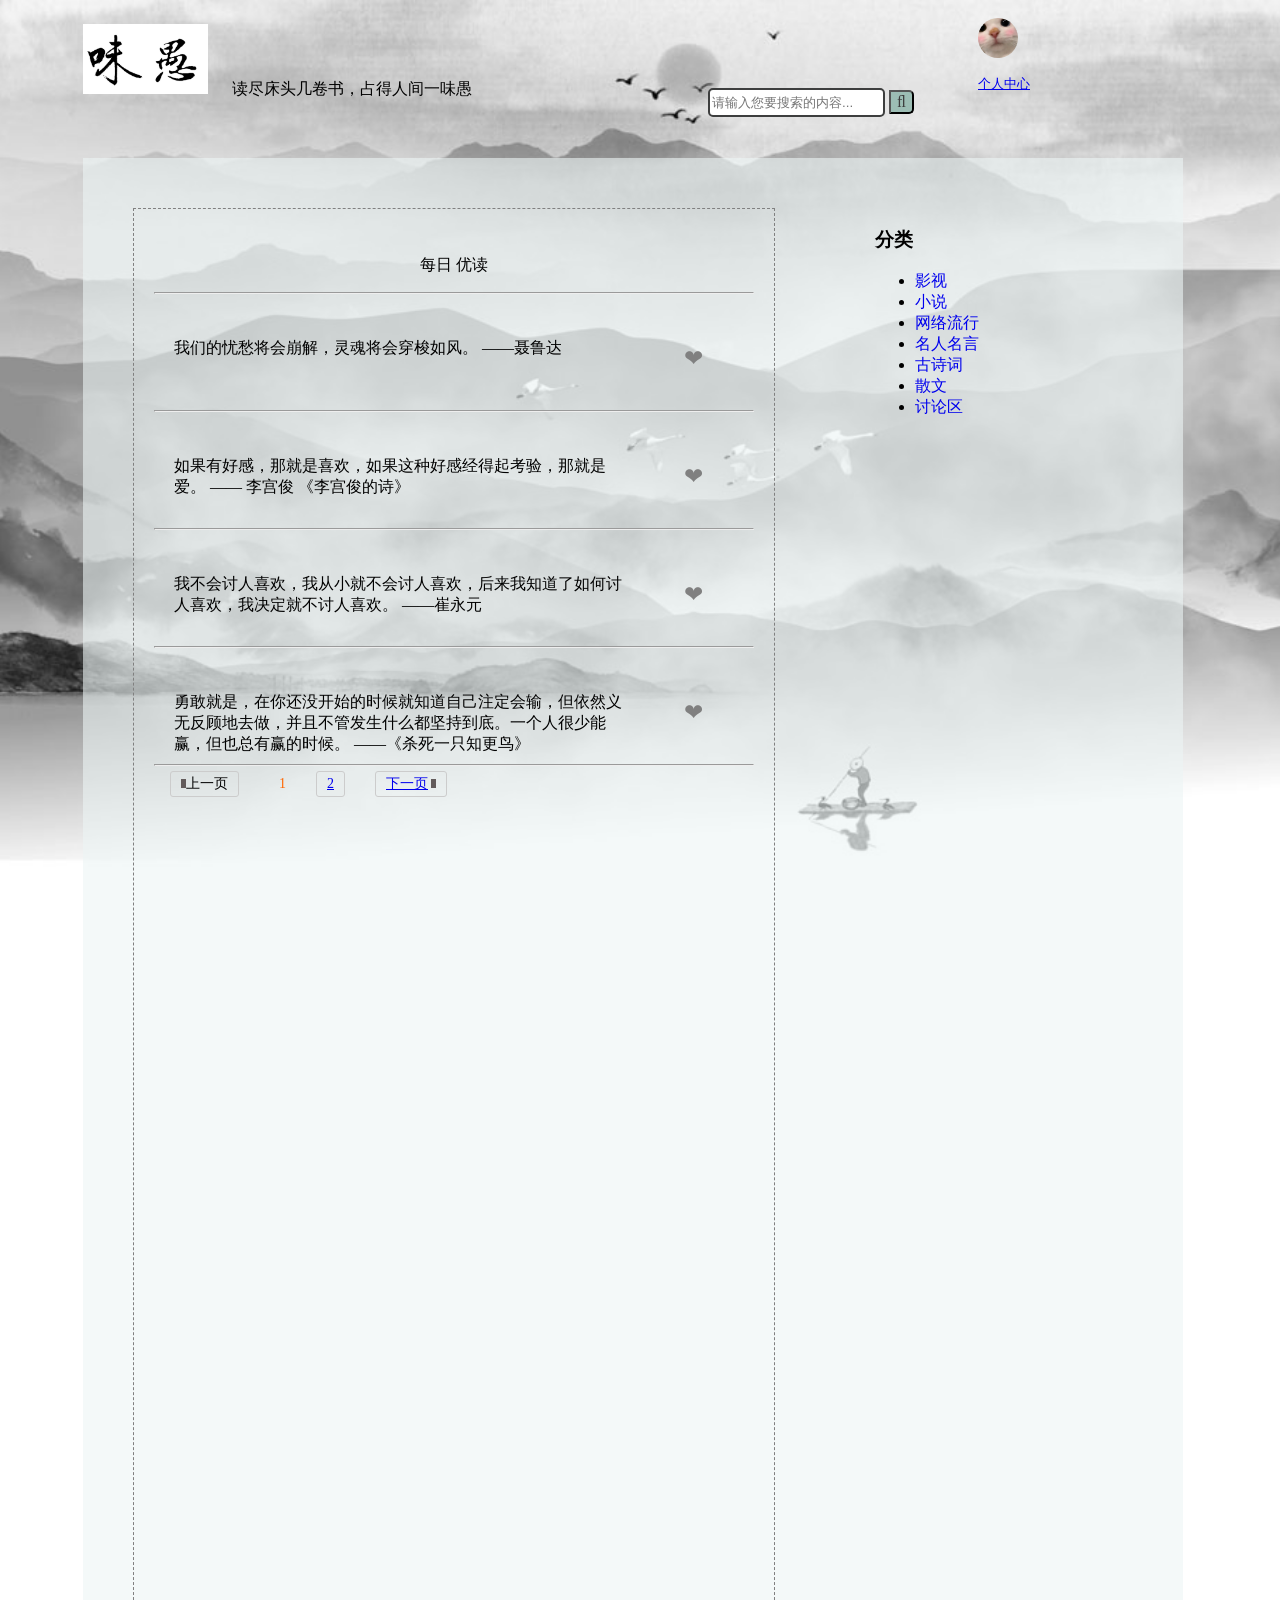
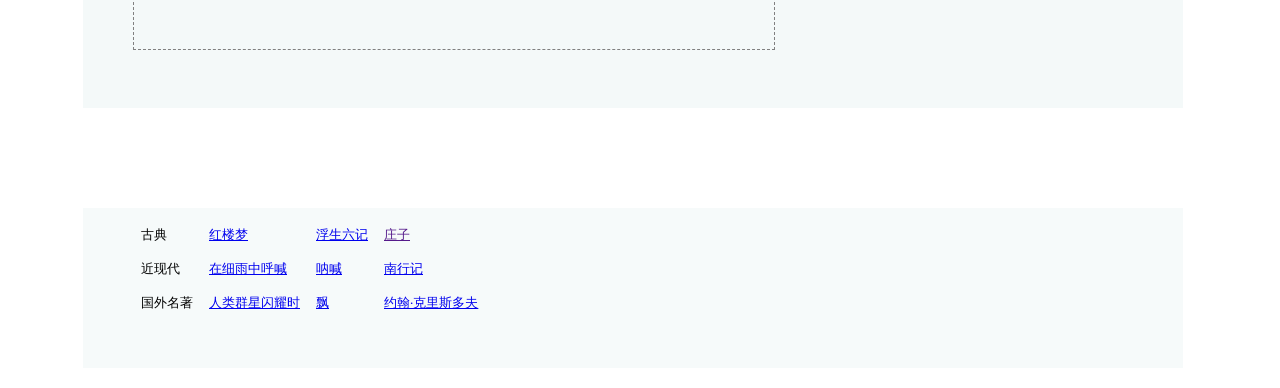
<file: myweb-weiyu/index.html>
<!doctype html>
<html>
<head>
<meta charset="utf-8">
<meta name="read" content="HTML, CSS" />
<title>味愚</title>
<link rel="stylesheet" href="css/indexstyle.css">
	
</head>

<body class="background">

<div  class="top">
	<div align="left" class="topleft">
<p style="font-size: 12pt " ><img src="images/ourtitle.jpg"  alt="味愚" width="125">&nbsp;&#160;&emsp;读尽床头几卷书，占得人间一味愚</p >
	</div> 
    <div align="left" class="topright">
	<div class="search bar1">
	<form>
            <input type="text" placeholder="请输入您要搜索的内容...">
            <button type="submit"></button>
    </form>
	</div>
	</div>
	<div align="left" class="edge">
	<a a href="homepage.html" target="_blank"><img class="circleImg" src="images/homepage.jpg" >
	 <p style="font-size: small;">个人中心</p></a> 
    </div>
</div>

	
	<div class="big">
		<div>
		<div align="left" class="left" >
		<p align="center">每日&nbsp;优读</p> 
		<hr>
		<div class="sentence">
			<p class="juzi">我们的忧愁将会崩解，灵魂将会穿梭如风。       ——聂鲁达</p>
			<p class="like">&#10084;</p>
		</div>
		<hr>
		<div class="sentence">
			<p class="juzi">如果有好感，那就是喜欢，如果这种好感经得起考验，那就是爱。 —— 李宫俊 《李宫俊的诗》</p>
			<p class="like">&#10084;</p>
		</div>
		<hr>
		<div class="sentence">
			<p class="juzi">我不会讨人喜欢，我从小就不会讨人喜欢，后来我知道了如何讨人喜欢，我决定就不讨人喜欢。       ——崔永元</p>
			<p class="like">&#10084;</p>
		</div>
		<hr>
		<div class="sentence">
			<p class="juzi">勇敢就是，在你还没开始的时候就知道自己注定会输，但依然义无反顾地去做，并且不管发生什么都坚持到底。一个人很少能赢，但也总有赢的时候。      ——《杀死一只知更鸟》
</p>
			<p class="like">&#10084;</p>
		</div>
		<hr>
		<div class="page-icon">
    <span class="page-disabled"><i></i>上一页</span>
    <span class="page-current">1</span>
    <a href="pagetwo.html">2</a>
    <a class="page-next" href="pagetwo.html">下一页<i></i></a>
     </div>	
		</div>
        <div align="left" class="right" >
        <h3>分类</h3>
        <ul>
         <li>
	      <a href="movies.html" target="_self" style="text-decoration:none">影视</a>
         </li>
         <li>
	       <a href="books.html" target="_self" style="text-decoration:none">小说</a>
         </li>
         <li>
	       <a href="popular.html" target="_self" style="text-decoration:none">网络流行</a>
          </li>
           <li>
	        <a href="motto.html" target="_self" style="text-decoration:none">名人名言</a>
           </li>
			<li>
	        <a href="poems.html" target="_self" style="text-decoration:none">古诗词</a>
           </li>
			<li>
	        <a href="sanwen.html" target="_self" style="text-decoration:none">散文</a>
           </li>
			<li>
	        <a href="discuss.html" target="_self" style="text-decoration:none">讨论区</a>
           </li>
            </ul>
		   </div>
			</div>
		</div>
    <div class="bottom">
   <table class="bottomtable" cellspacing="0" cellpadding="8" style="font-size: 10pt">
    
     <tr>
      <td>古典</td >
      <td ><a href="red.html" target="_blank">红楼梦</a></td>
      <td ><a href="fushengliuji.html" target="_blank">浮生六记</a></td>
      <td ><a href="" target="_blank">庄子</a></td>
     </tr>
     <tr>
      <td>近现代</td>
     <td><a href="xiyu.html" target="_blank">在细雨中呼喊</a></td>
    <td><a href="nahan.html" target="_blank">呐喊</a></td>
      <td><a href="nanxingji.html" target="_blank">南行记</a></td>
     </tr>
     <tr>
      <td>国外名著</td>
     <td><a href="qunxing.html" target="_blank">人类群星闪耀时</a></td>
    <td><a href="flyaway.html" target="_slef">飘</a></td>
      <td><a href="john.html" target="_blank">约翰·克里斯多夫</a></td>
     </tr>
     </table>
   </div>
	<script typet="text/javascript" src="js/jquery.js"></script>
	<script typet="text/javascript" src="js/myScript.js"></script>
</body>
</html>
</file>
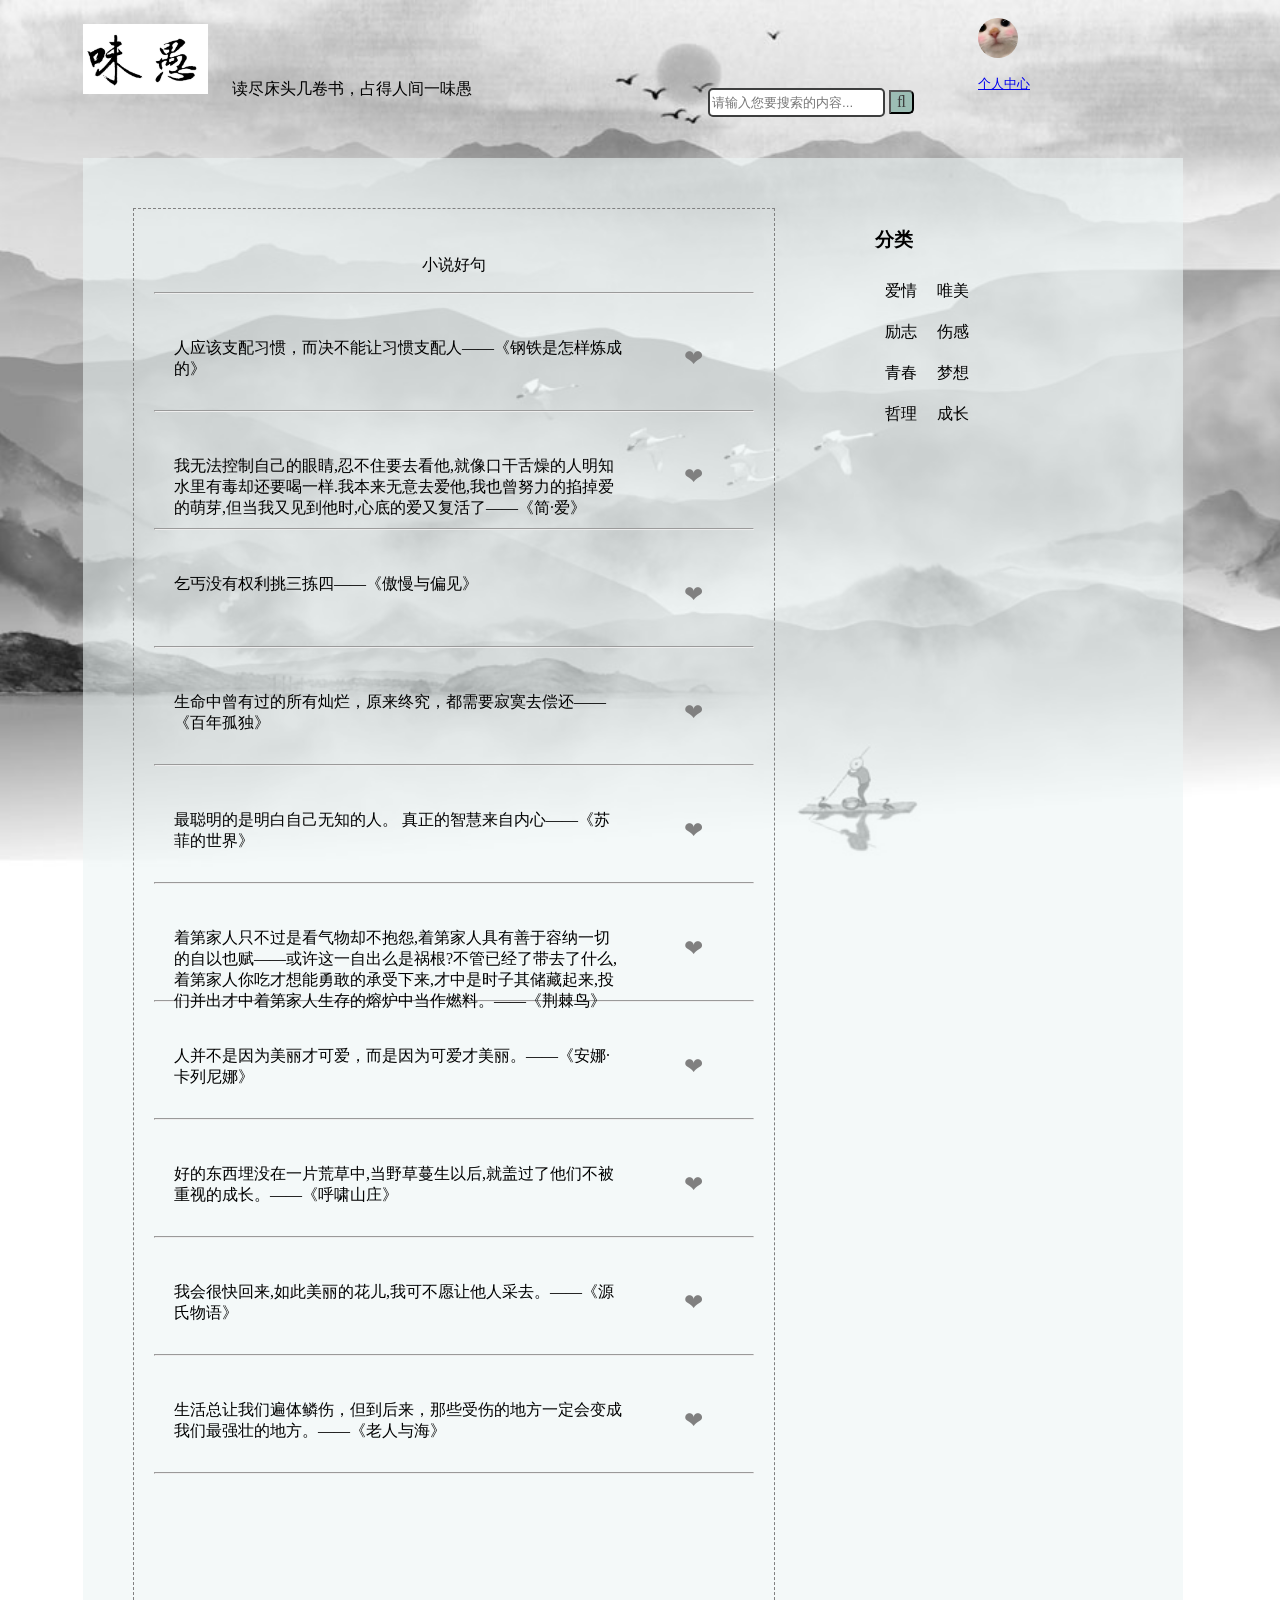
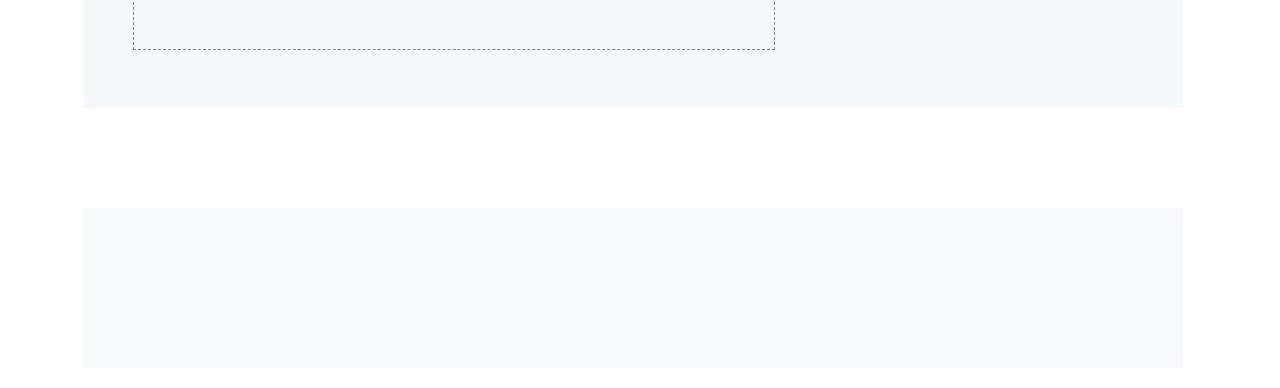
<file: myweb-weiyu/books.html>
<!doctype html>
<html>
<head>
<meta charset="utf-8">
<title>小说</title>
<link rel="stylesheet" href="css/indexstyle.css">
</head>

<body class="background">
<div  class="top">
	<div align="left" class="topleft">
<p style="font-size: 12pt " ><img src="images/ourtitle.jpg"  alt="味愚" width="125">&nbsp;&#160;&emsp;读尽床头几卷书，占得人间一味愚</p >
	</div> 
    <div align="left" class="topright">
	<div class="search bar1">
	<form>
            <input type="text" placeholder="请输入您要搜索的内容...">
            <button type="submit"></button>
    </form>
	</div>
	</div>
	<div align="left" class="edge">
		<a a href="homepage.html" target="_blank"><img class="circleImg" src="images/homepage.jpg" >
		 <p style="font-size: small;">个人中心</p></a> 
		</div>
</div>
	<div class="big">
		<div>
		<div align="left" class="left" >
		<p align="center">小说好句</p> 
		<hr>
		<div class="sentence">	
		<p class="juzi">人应该支配习惯，而决不能让习惯支配人——《钢铁是怎样炼成的》</p>
		<p class="like">&#10084;</p>
		</div>
		<hr>
		<div class="sentence">	
		<p class="juzi">我无法控制自己的眼睛,忍不住要去看他,就像口干舌燥的人明知水里有毒却还要喝一样.我本来无意去爱他,我也曾努力的掐掉爱的萌芽,但当我又见到他时,心底的爱又复活了——《简·爱》</p>
		<p class="like">&#10084;</p>
		</div>
		<hr>
		<div class="sentence">	
		<p class="juzi">乞丐没有权利挑三拣四——《傲慢与偏见》</p>
		<p class="like">&#10084;</p>
		</div>
		<hr>
		<div class="sentence">	
		<p class="juzi">生命中曾有过的所有灿烂，原来终究，都需要寂寞去偿还——《百年孤独》</p>
		<p class="like">&#10084;</p>
		</div>
		<hr>
		<div class="sentence">	
		<p class="juzi">最聪明的是明白自己无知的人。 真正的智慧来自内心——《苏菲的世界》</p>
		<p class="like">&#10084;</p>
		</div>
		<hr>
		<div class="sentence">	
		<p class="juzi">着第家人只不过是看气物却不抱怨,着第家人具有善于容纳一切的自以也赋——或许这一自出么是祸根?不管已经了带去了什么,着第家人你吃才想能勇敢的承受下来,才中是时子其储藏起来,投们并出才中着第家人生存的熔炉中当作燃料。——《荆棘鸟》</p>
		<p class="like">&#10084;</p>
		</div>
		<hr>
		<div class="sentence">	
		<p class="juzi">人并不是因为美丽才可爱，而是因为可爱才美丽。——《安娜·卡列尼娜》</p>
		<p class="like">&#10084;</p>
		</div>
		<hr>
		<div class="sentence">	
		<p class="juzi">好的东西埋没在一片荒草中,当野草蔓生以后,就盖过了他们不被重视的成长。——《呼啸山庄》</p>
		<p class="like">&#10084;</p>
		</div>
		<hr>
		<div class="sentence">	
		<p class="juzi">我会很快回来,如此美丽的花儿,我可不愿让他人采去。——《源氏物语》</p>
		<p class="like">&#10084;</p>
		</div>
		<hr>
		<div class="sentence">	
		<p class="juzi">生活总让我们遍体鳞伤，但到后来，那些受伤的地方一定会变成我们最强壮的地方。——《老人与海》</p>
		<p class="like">&#10084;</p>
		</div>
		<hr>
		</div>
        <div class="right" >
      <table  cellspacing="0" cellpadding="10" style="font-size: 12pt">
	    <h3>分类</h3>
        <tr>
	      <td>爱情</td>
	      <td>唯美</td>
         </tr>
	     <tr>
	      <td>励志</td>
	      <td>伤感</td>
         </tr>
		 <tr>
	      <td>青春</td>
	      <td>梦想</td>
         </tr>
		<tr>
	      <td>哲理</td>
	      <td>成长</td>
         </tr>
				</table>
			</div>
		</div>
	</div>
<div class="bottom"></div>
<script typet="text/javascript" src="js/jquery.js"></script>
	<script typet="text/javascript" src="js/myScript.js"></script>
</body>
</html>
</file>
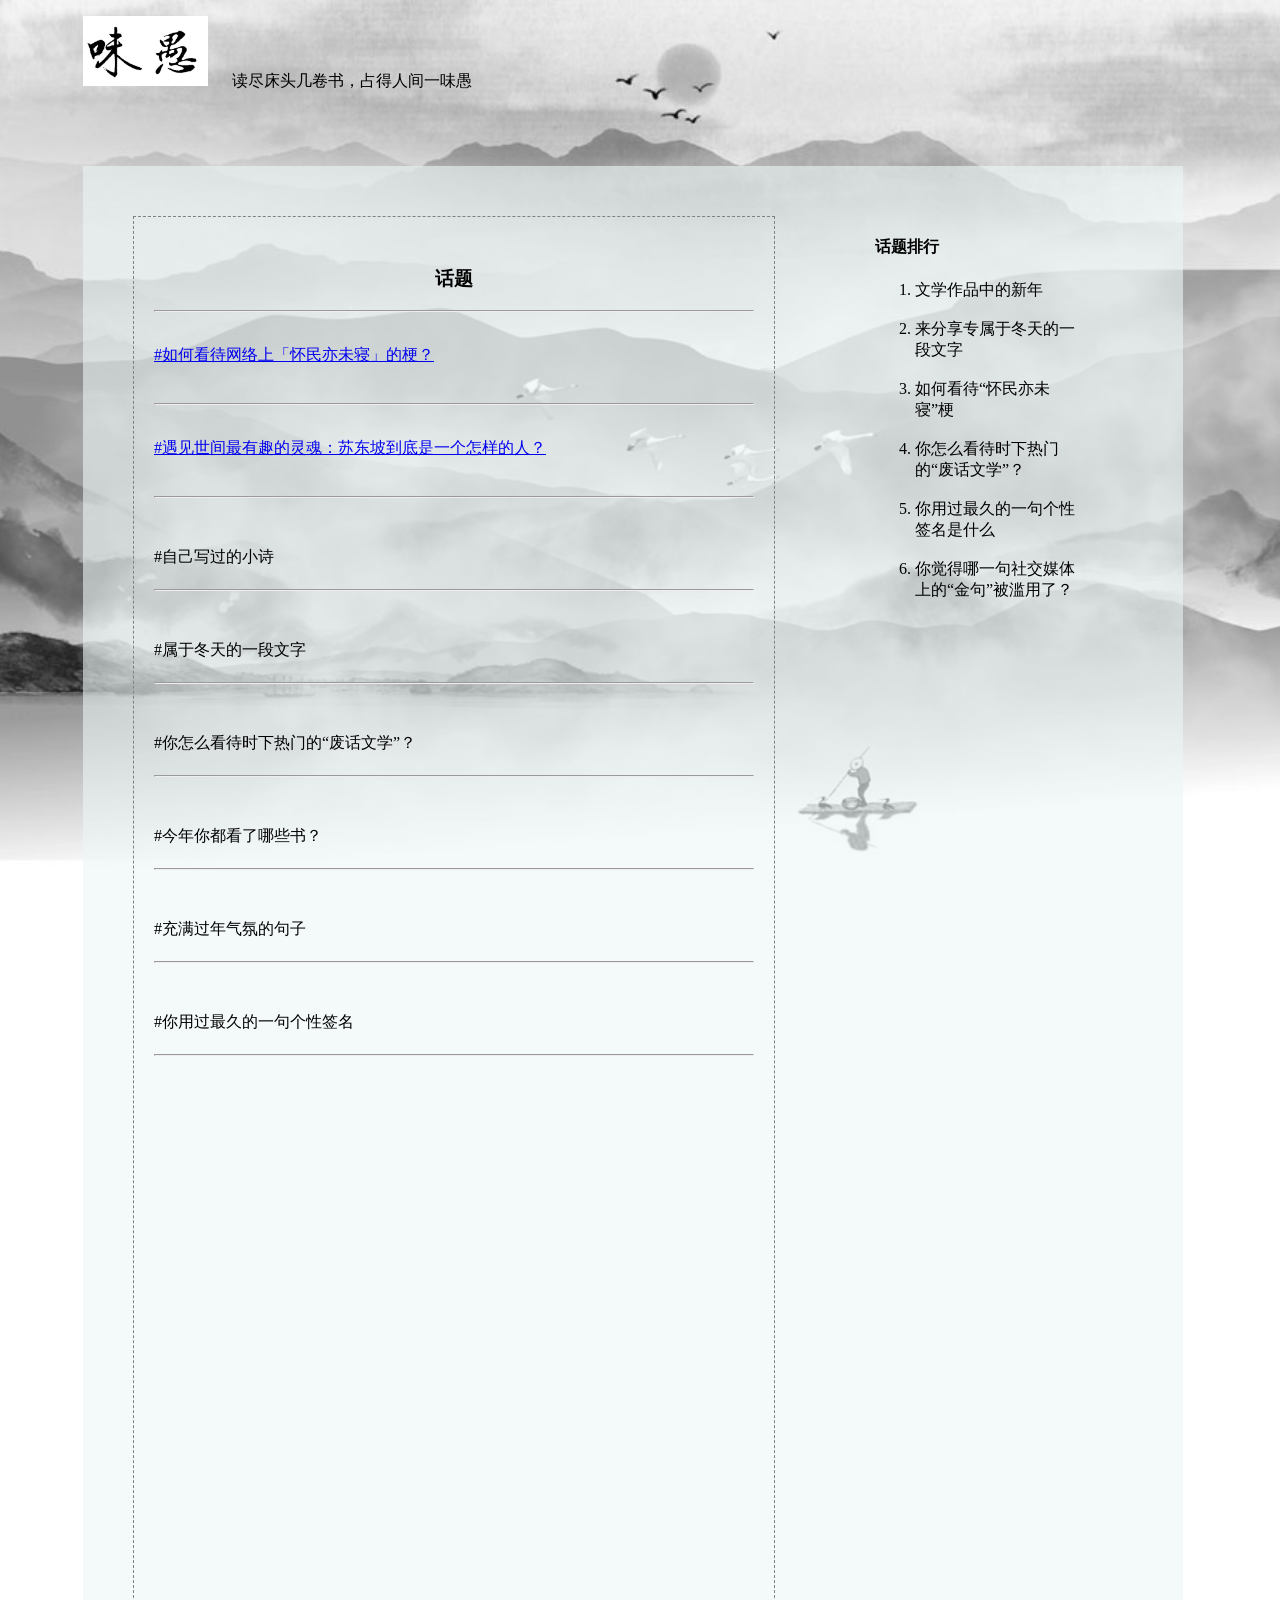
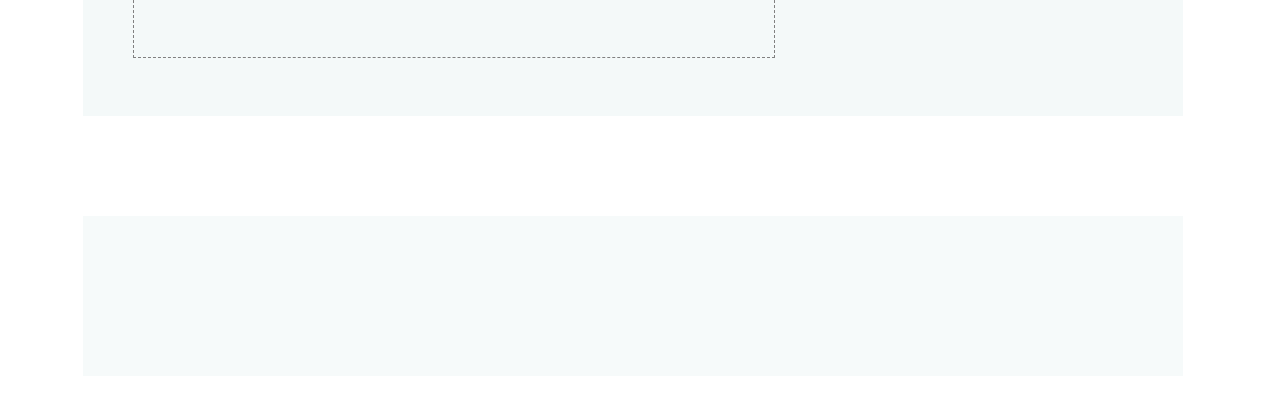
<file: myweb-weiyu/discuss.html>
<!doctype html>
<html>
<head>
<meta charset="utf-8">
<title>讨论区</title>
<link rel="stylesheet" href="css/indexstyle.css">
</head>

<body class="background">
<div class="top">
<p style="font-size: 12pt"><img src="images/ourtitle.jpg"  alt="味愚" width="125">&nbsp;&#160;&emsp;读尽床头几卷书，占得人间一味愚</p >
</div>
	<div class="big">
		<div>
		<div align="left" class="left" >
		<h3 align="center">话题</h3> 
		<hr>
		<div class="huati">
		<a href="huati1.html" target="_self" >#如何看待网络上「怀民亦未寝」的梗？</a>
		</div>
		<hr>
		<div class="huati">
		<a href="huati2.html" target="_self" >#遇见世间最有趣的灵魂：苏东坡到底是一个怎样的人？</a>
		</div>
		<hr>
		<div class="huati">
		<p>#自己写过的小诗</p>
		</div>
		<hr>
		<div class="huati">
		<p>#属于冬天的一段文字</p>
		</div>
		<hr>
		<div class="huati">
		<p>#你怎么看待时下热门的“废话文学”？</p>
		</div>
		<hr>
		<div class="huati">
		<p>#今年你都看了哪些书？</p>
		</div>
		<hr>
		<div class="huati">
		<p>#充满过年气氛的句子</p>
		</div>
		<hr>
		<div class="huati">
		<p>#你用过最久的一句个性签名</p>
		</div>
		<hr>
		</div>
        <div class="right" >
      <h4>话题排行</h4>
		 <ol >
        <li>文学作品中的新年</li>
			 <br>
        <li>来分享专属于冬天的一段文字</li>
			 <br>
        <li>如何看待“怀民亦未寝”梗</li>
			 <br>
        <li>你怎么看待时下热门的“废话文学”？</li>
			 <br>
        <li>你用过最久的一句个性签名是什么</li>
			 <br>
        <li>你觉得哪一句社交媒体上的“金句”被滥用了？</li>
			 <br>
	   </ol>
			</div>
		</div>
	</div>
<div class="bottom"></div>

</body>
</html>
</file>
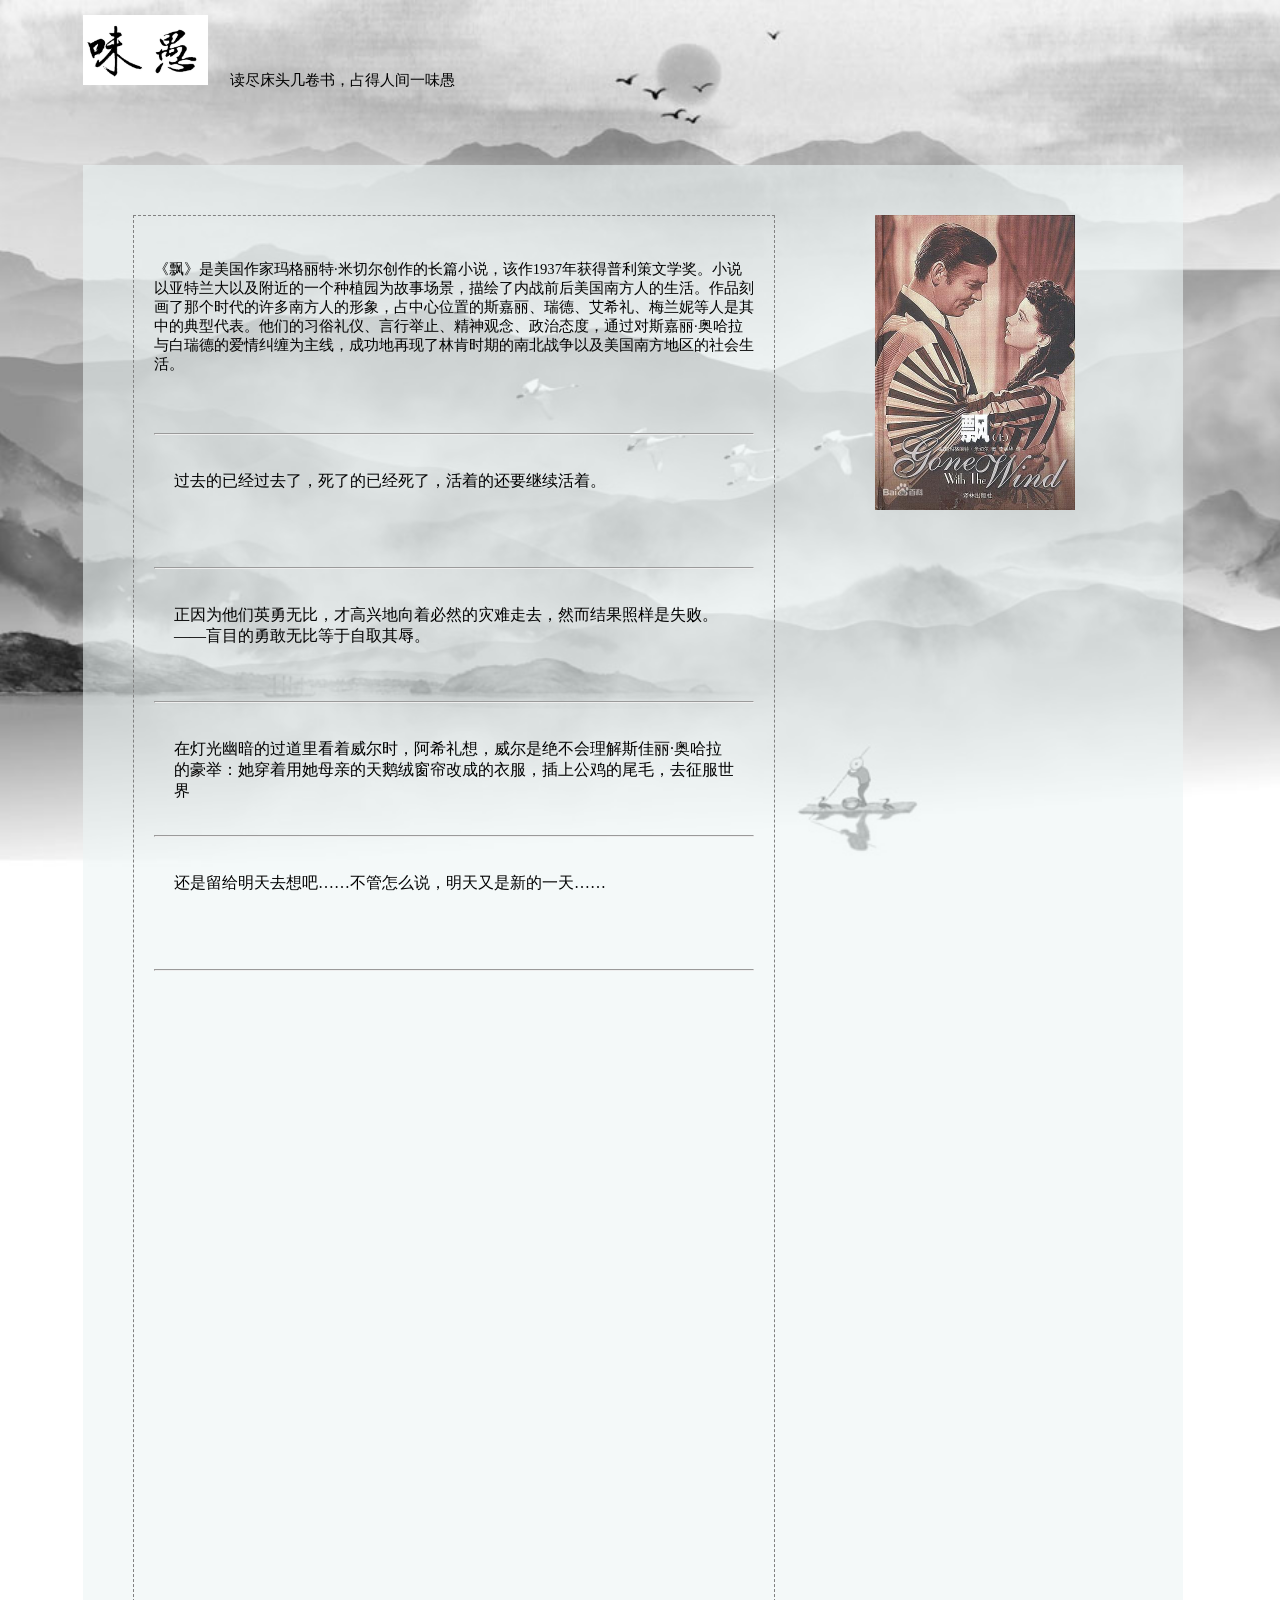
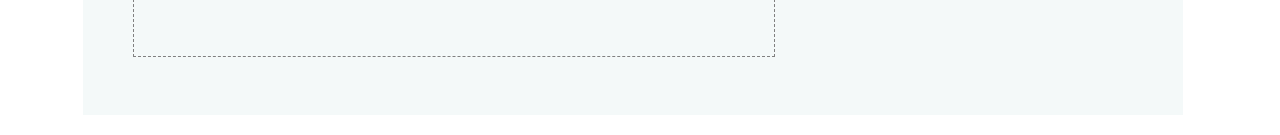
<file: myweb-weiyu/flyaway.html>
<!doctype html>
<html>
<head>
<meta charset="utf-8">
<title>飘</title>
	<link rel="stylesheet" href="css/indexstyle.css">
</head>

<body 	class="background">
	<div class="top">
	<p style="font-size:11pt"><a href="index.html" target="_self">
	<img src="images/ourtitle.jpg"  alt="味愚" width="125"></a>&nbsp;&#160;&emsp;读尽床头几卷书，占得人间一味愚</p>
	
	</div>
	<div class="big">
	
		<div class="left" style="float: left" >
		
			<div >
			<p style="font-size:11pt" >《飘》是美国作家玛格丽特·米切尔创作的长篇小说，该作1937年获得普利策文学奖。小说以亚特兰大以及附近的一个种植园为故事场景，描绘了内战前后美国南方人的生活。作品刻画了那个时代的许多南方人的形象，占中心位置的斯嘉丽、瑞德、艾希礼、梅兰妮等人是其中的典型代表。他们的习俗礼仪、言行举止、精神观念、政治态度，通过对斯嘉丽·奥哈拉与白瑞德的爱情纠缠为主线，成功地再现了林肯时期的南北战争以及美国南方地区的社会生活。</p><br><br><hr>
				<div style="clear:both"></div>
			<p class="sentence">过去的已经过去了，死了的已经死了，活着的还要继续活着。</p><hr>
			<p class="sentence">正因为他们英勇无比，才高兴地向着必然的灾难走去，然而结果照样是失败。 ——盲目的勇敢无比等于自取其辱。</p><hr>
			<p class="sentence">在灯光幽暗的过道里看着威尔时，阿希礼想，威尔是绝不会理解斯佳丽·奥哈拉的豪举：她穿着用她母亲的天鹅绒窗帘改成的衣服，插上公鸡的尾毛，去征服世界</p><hr>
				<p class="sentence">还是留给明天去想吧……不管怎么说，明天又是新的一天……</p><hr>
			</div>
		</div>
		<div class="right" style="float:left">
			
			<img src="images/flyaway.jpg" width="200">
	
		</div>
	</div>
</body>
</html>
</file>
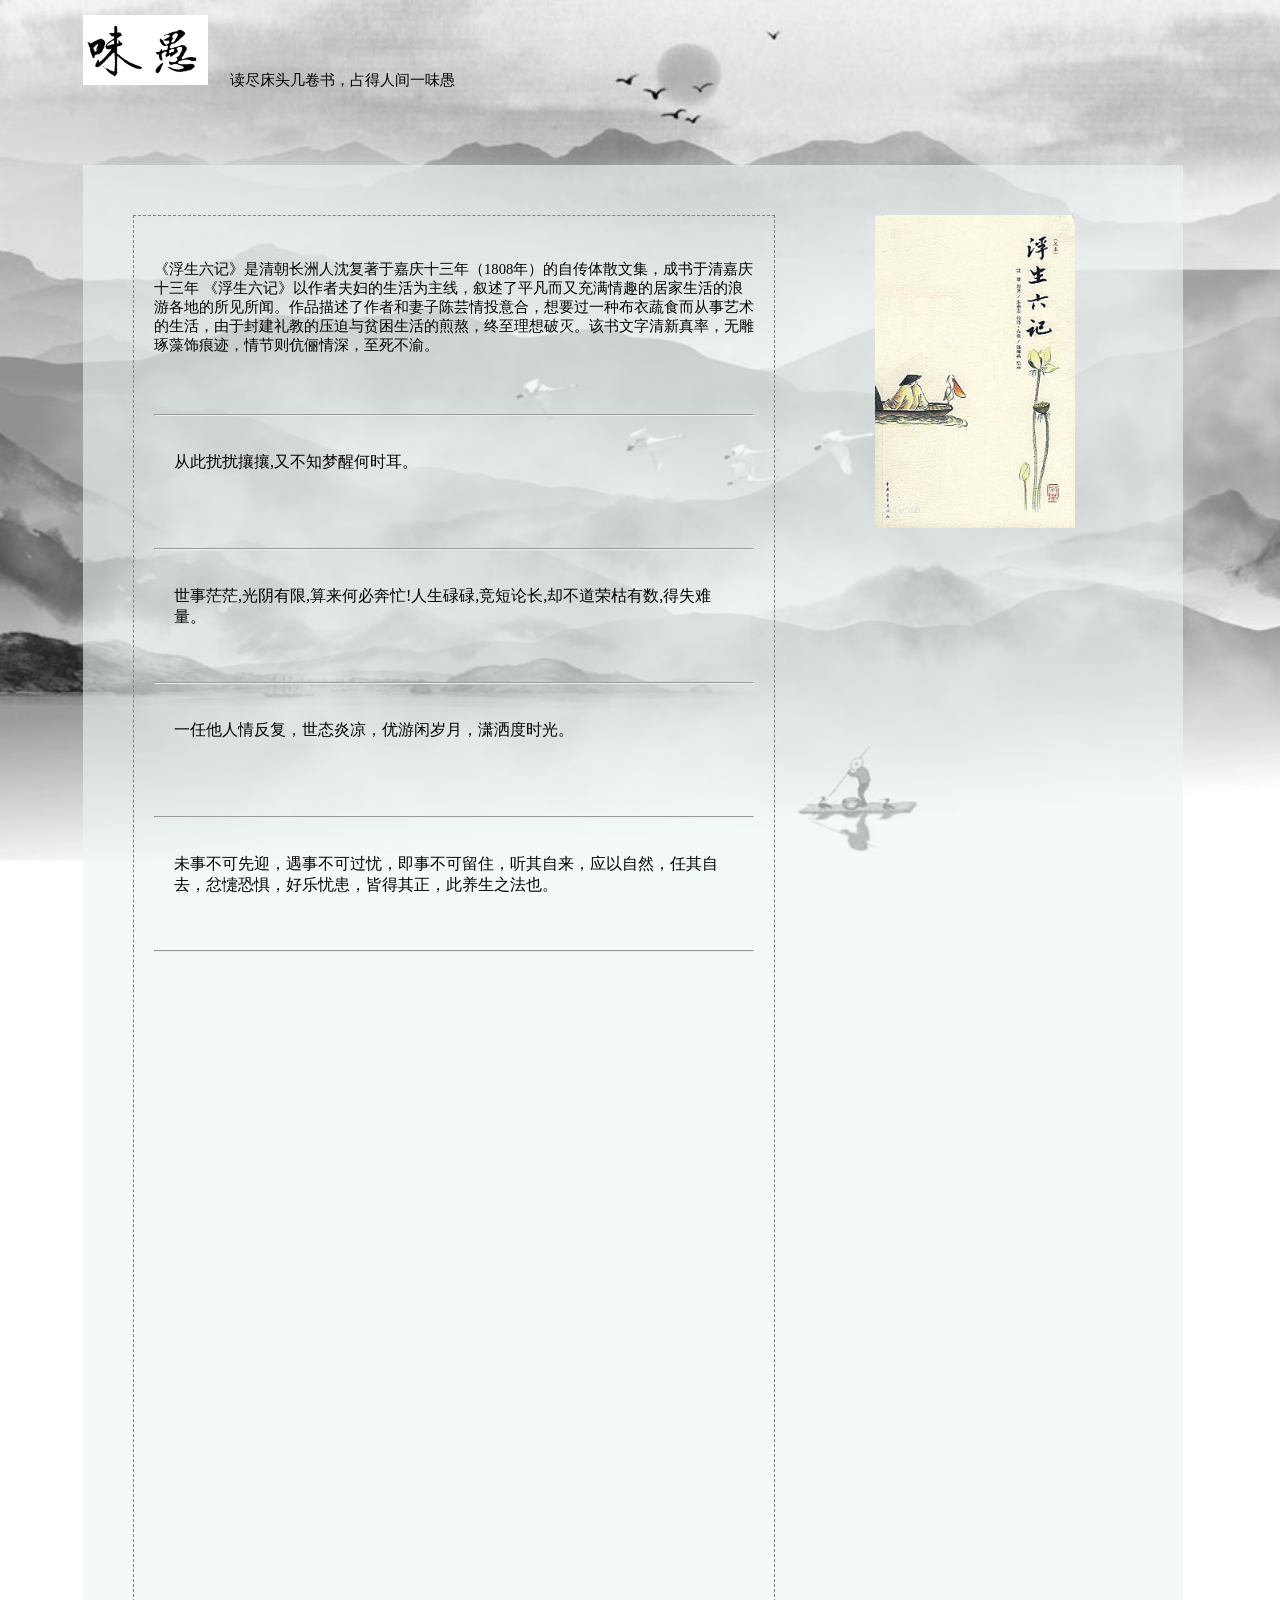
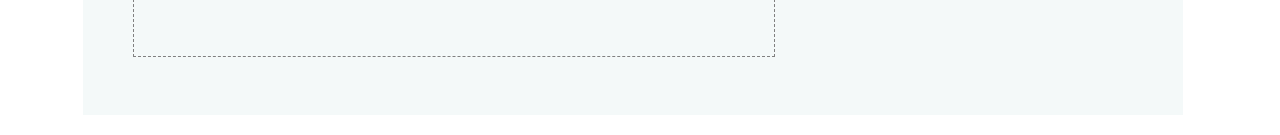
<file: myweb-weiyu/fushengliuji.html>
<!doctype html>
<html>
<head>
<meta charset="utf-8">
<title>浮生六记</title>
	<link rel="stylesheet" href="css/indexstyle.css">
</head>

<body 	class="background">
	<div class="top">
	<p style="font-size:11pt"><a href="index.html" target="_self">
	<img src="images/ourtitle.jpg"  alt="味愚" width="125"></a>&nbsp;&#160;&emsp;读尽床头几卷书，占得人间一味愚</p>
	
	</div>
	<div class="big">
	
		<div class="left" style="float: left" >
		
			<div >
			<p style="font-size:11pt" >《浮生六记》是清朝长洲人沈复著于嘉庆十三年（1808年）的自传体散文集，成书于清嘉庆十三年
《浮生六记》以作者夫妇的生活为主线，叙述了平凡而又充满情趣的居家生活的浪游各地的所见所闻。作品描述了作者和妻子陈芸情投意合，想要过一种布衣蔬食而从事艺术的生活，由于封建礼教的压迫与贫困生活的煎熬，终至理想破灭。该书文字清新真率，无雕琢藻饰痕迹，情节则伉俪情深，至死不渝。</p><br><br><hr>
				<div style="clear:both"></div>
			<p class="sentence">从此扰扰攘攘,又不知梦醒何时耳。</p><hr>
			<p class="sentence">世事茫茫,光阴有限,算来何必奔忙!人生碌碌,竞短论长,却不道荣枯有数,得失难量。</p><hr>
				<p class="sentence">一任他人情反复，世态炎凉，优游闲岁月，潇洒度时光。</p><hr>
				<p class="sentence">未事不可先迎，遇事不可过忧，即事不可留住，听其自来，应以自然，任其自去，忿懥恐惧，好乐忧患，皆得其正，此养生之法也。</p><hr>
			</div>
		</div>
		<div class="right" style="float:left">
			
			<img src="images/fushengliuji.jpg" width="200">
	
		</div>
	</div>
</body>
</html>
</file>
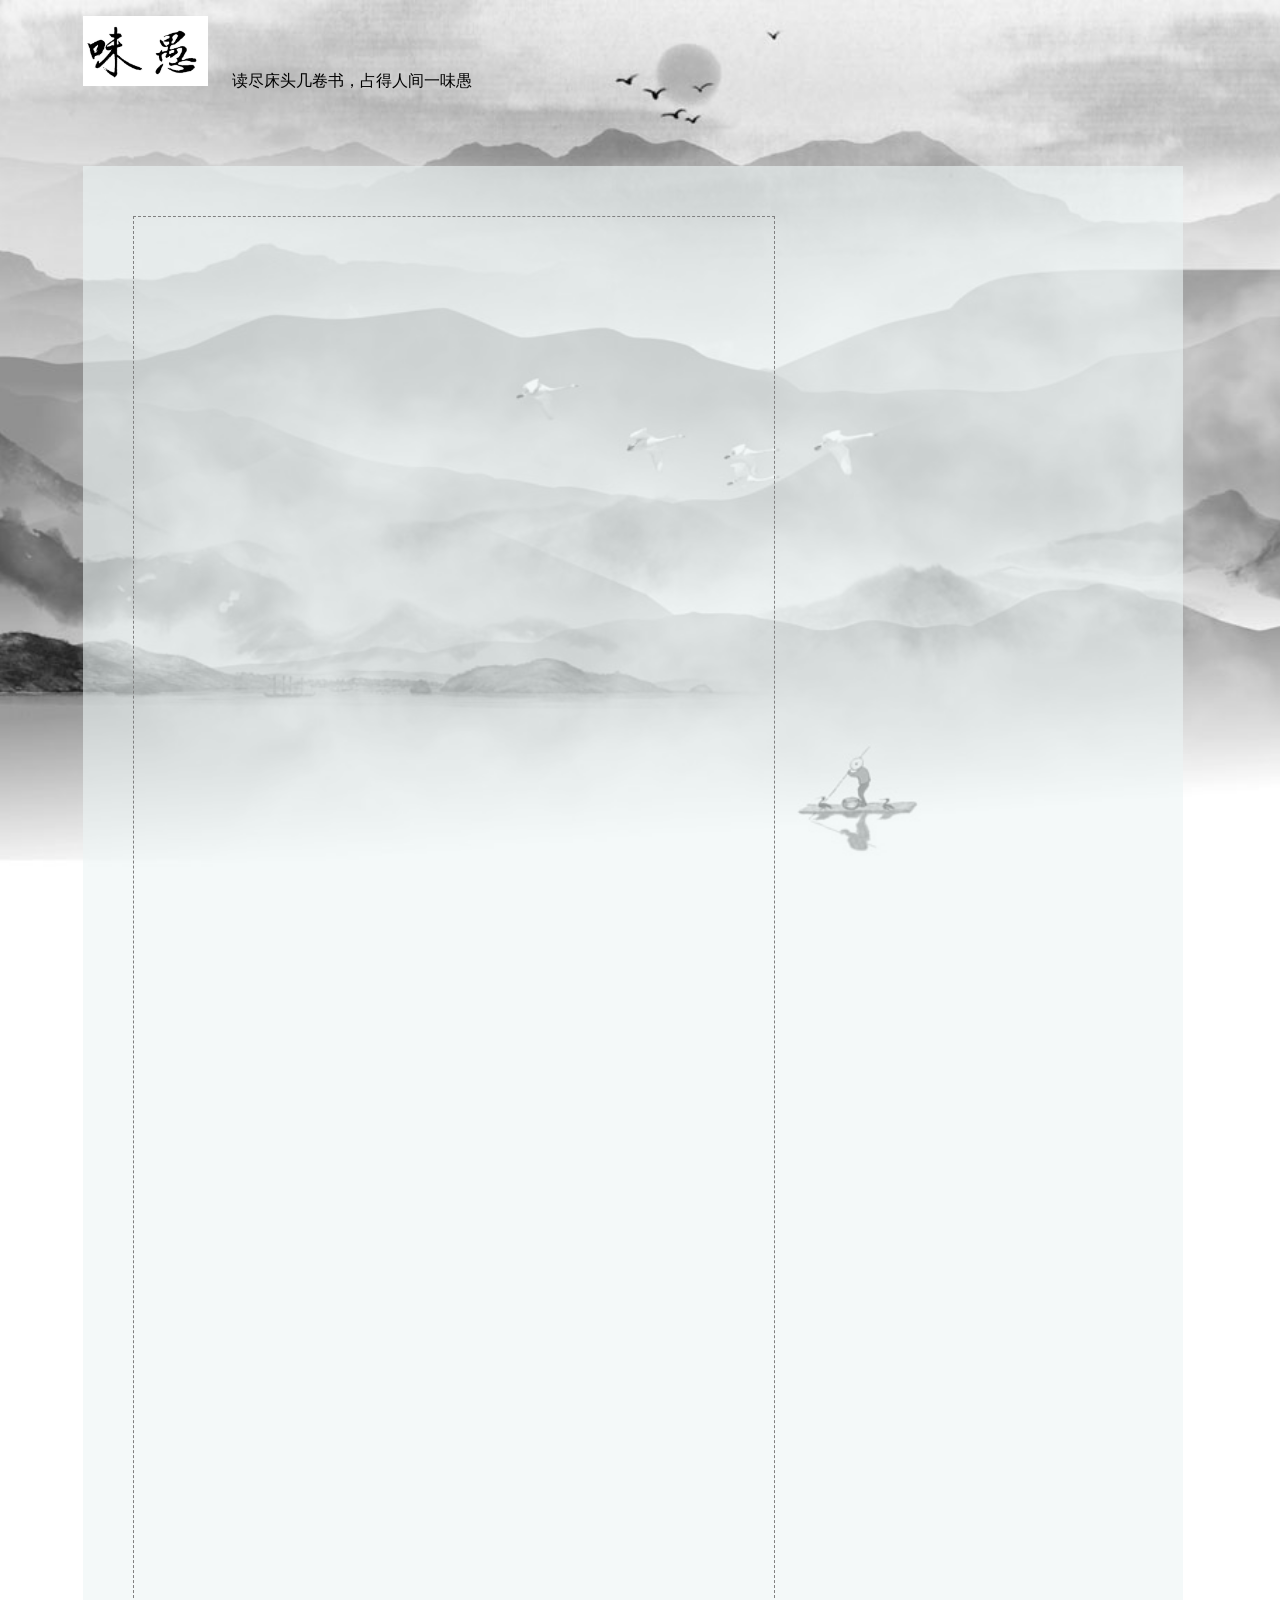
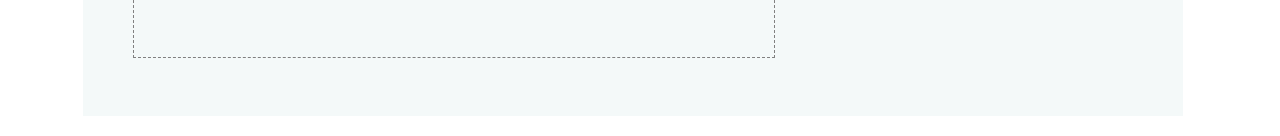
<file: myweb-weiyu/homepage.html>
<!DOCTYPE html>
<html lang="en">
<head>
    <meta charset="UTF-8">
    <meta http-equiv="X-UA-Compatible" content="IE=edge">
    <meta name="viewport" content="width=device-width, initial-scale=1.0">
    <title>我的主页</title>
    <link rel="stylesheet" href="css/indexstyle.css">
</head>
<body class="background">
    <div  class="top">
        
    <p style="font-size: 12pt " ><img src="images/ourtitle.jpg"  alt="味愚" width="125">&nbsp;&#160;&emsp;读尽床头几卷书，占得人间一味愚</p >
        </div> 
        <div class="big">
            <div>
            <div align="left" class="left" >
           
            </div>
            <div class="right" >
          
                </div>
            </div>
        </div>
</body>
</html>
</file>
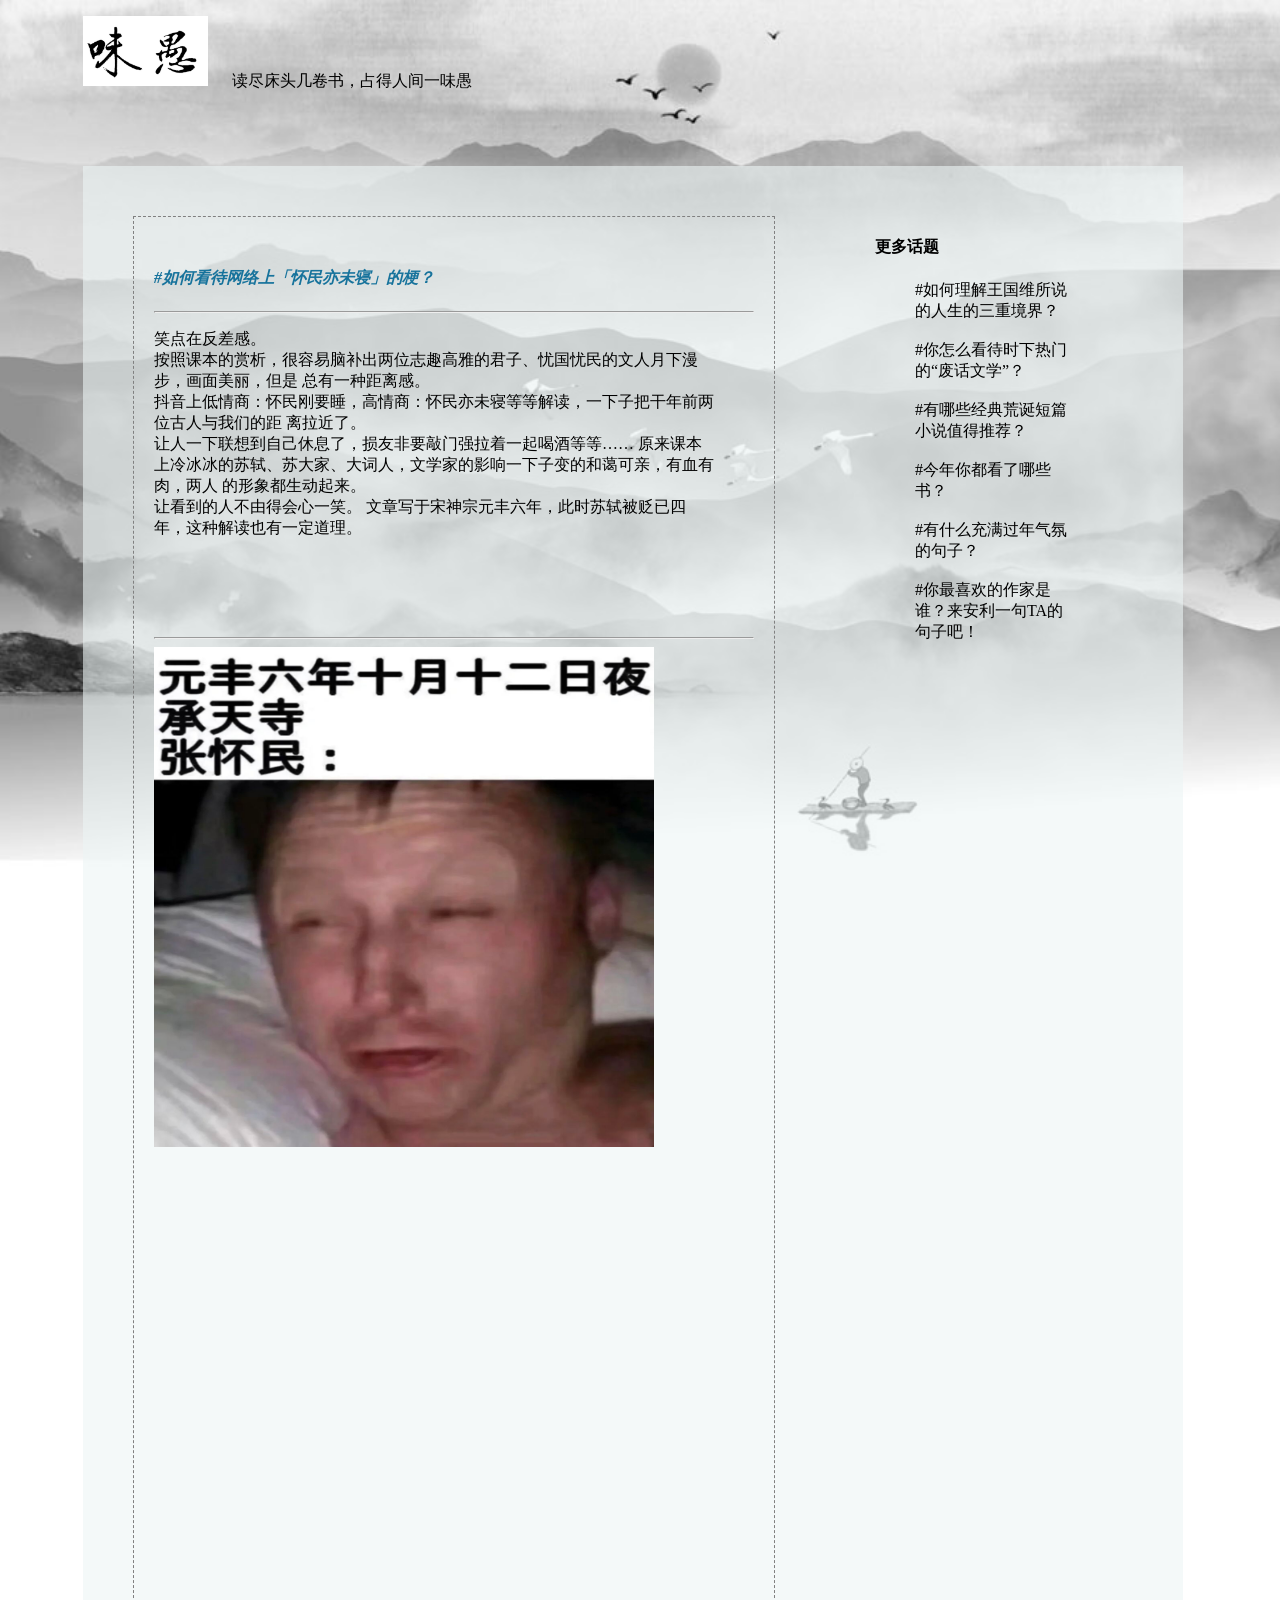
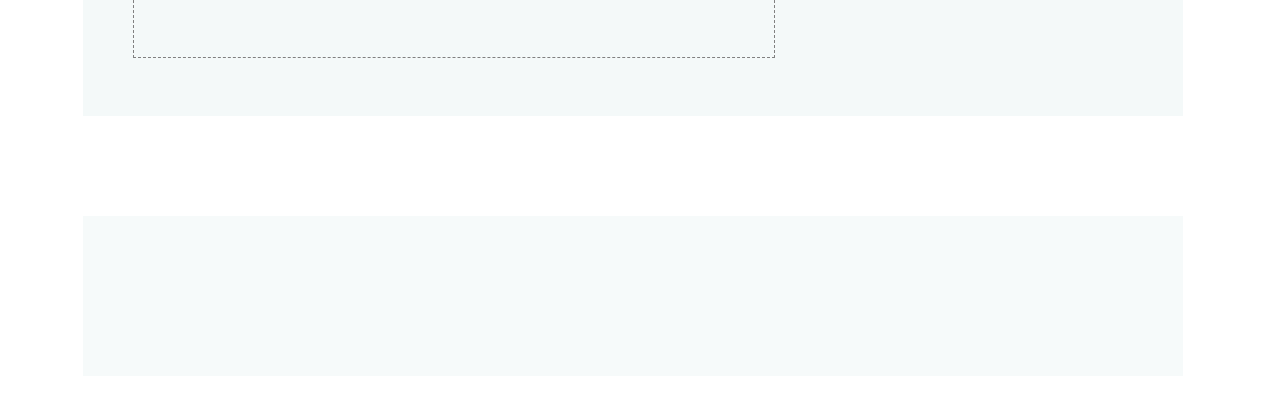
<file: myweb-weiyu/huati1.html>
<!doctype html>
<html>
<head>
<meta charset="utf-8">
<title>如何看待网络上「怀民亦未寝」的梗？</title>
<link rel="stylesheet" href="css/indexstyle.css">
</head>

<body class="background">
<div class="top">
<p style="font-size: 12pt"><img src="images/ourtitle.jpg"  alt="味愚" width="125">&nbsp;&#160;&emsp;读尽床头几卷书，占得人间一味愚</p >
</div>
	<div class="big">
		<div>
		<div align="left" class="left" >
		<h4 style="color:#17739C"><i>#如何看待网络上「怀民亦未寝」的梗？</i></h4> 
		<hr>
		<div class="pinglun">
		<p>笑点在反差感。<br>
按照课本的赏析，很容易脑补出两位志趣高雅的君子、忧国忧民的文人月下漫步，画面美丽，但是
总有一种距离感。<br>
抖音上低情商：怀民刚要睡，高情商：怀民亦未寝等等解读，一下子把干年前两位古人与我们的距
离拉近了。<br>
让人一下联想到自己休息了，损友非要敲门强拉着一起喝酒等等……
原来课本上冷冰冰的苏轼、苏大家、大词人，文学家的影响一下子变的和蔼可亲，有血有肉，两人
的形象都生动起来。<br>
让看到的人不由得会心一笑。
文章写于宋神宗元丰六年，此时苏轼被贬已四年，这种解读也有一定道理。</p>

		</div>
		<hr>
		<div class="pinglun">
		<img alt="怀民" src="images/huaimin.jpg" width="500px" height="500px">
		</div>
		</div>
        <div class="right" >
       <h4>更多话题</h4>
		 <ul style="list-style: none">
        <li>#如何理解王国维所说的人生的三重境界？</li>
			 <br>
        <li>#你怎么看待时下热门的“废话文学”？</li>
			 <br>
        <li>#有哪些经典荒诞短篇小说值得推荐？</li>
			 <br>
        <li>#今年你都看了哪些书？</li>
			 <br>
        <li>#有什么充满过年气氛的句子？</li>
			 <br>
        <li>#你最喜欢的作家是谁？来安利一句TA的句子吧！</li>
			 <br>
	   </ul>
			</div>
		</div>
	</div>
<div class="bottom"></div>

</body>
</html>
</file>
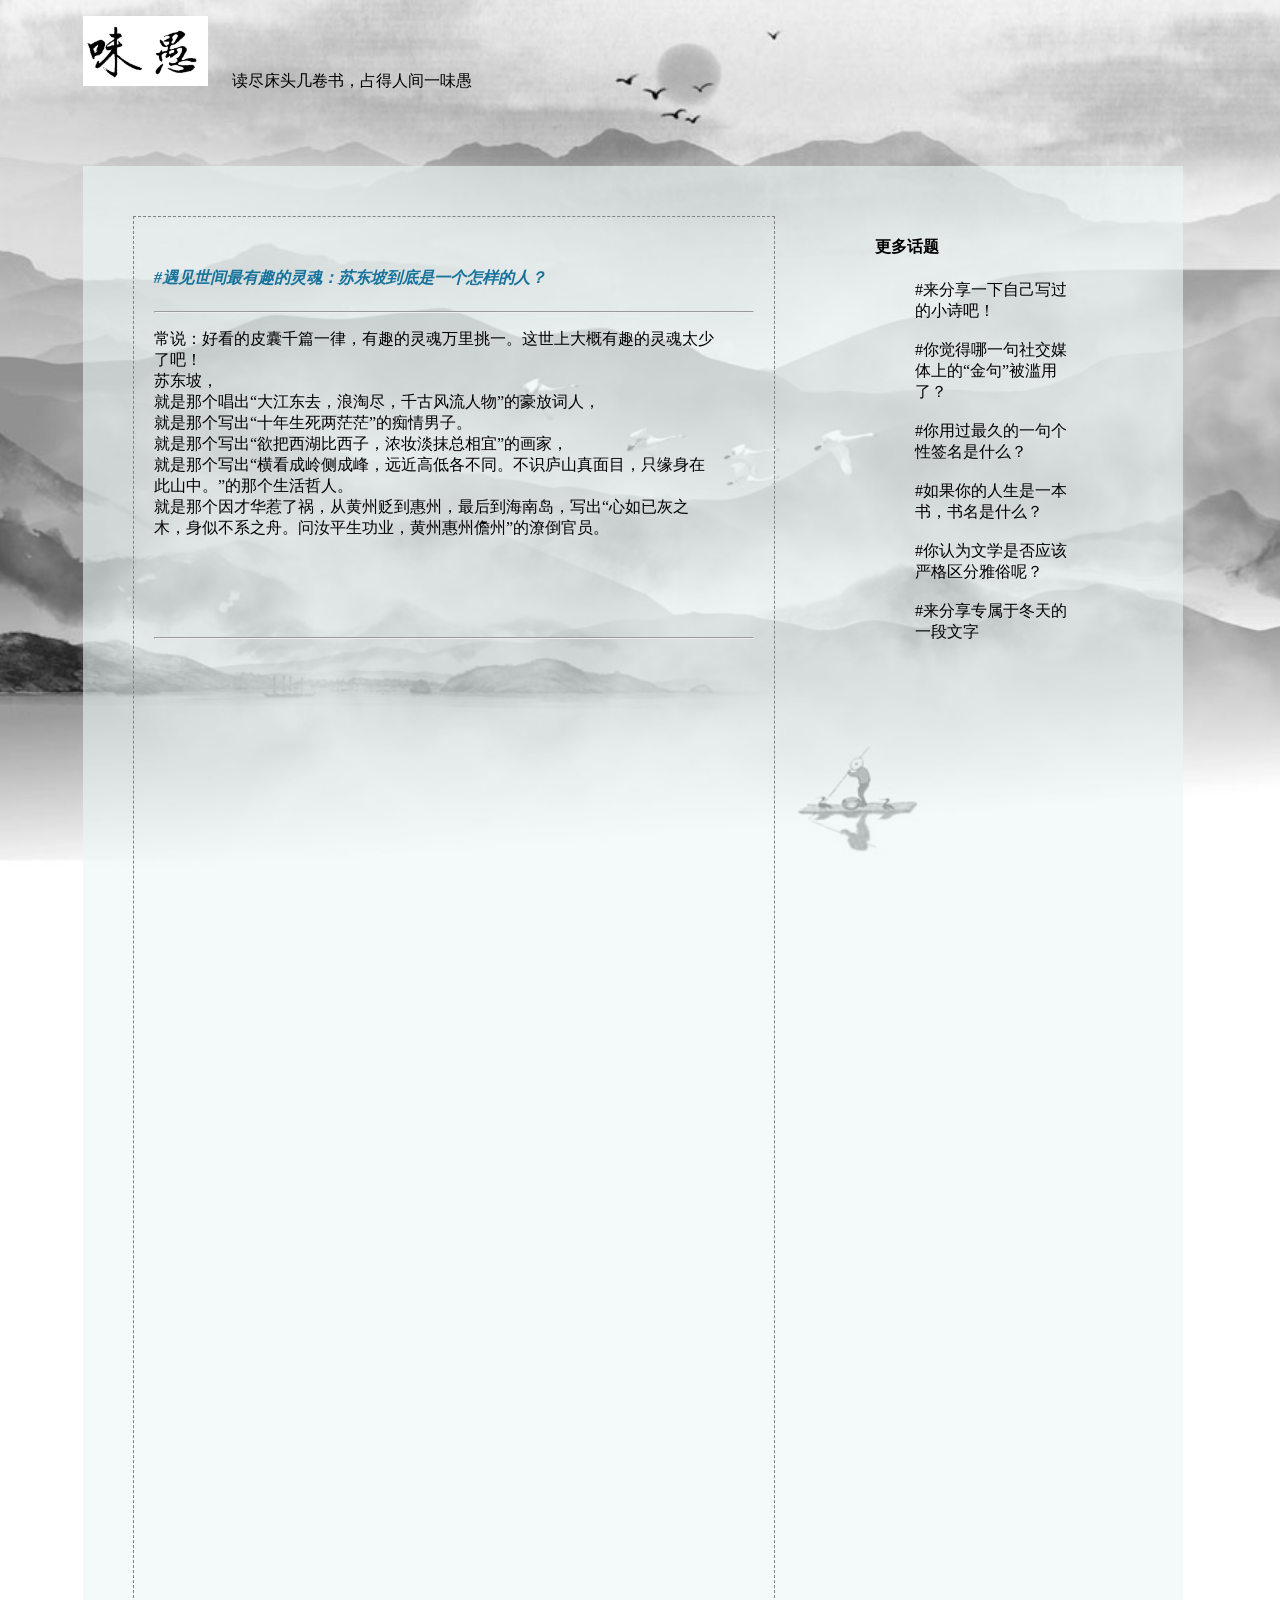
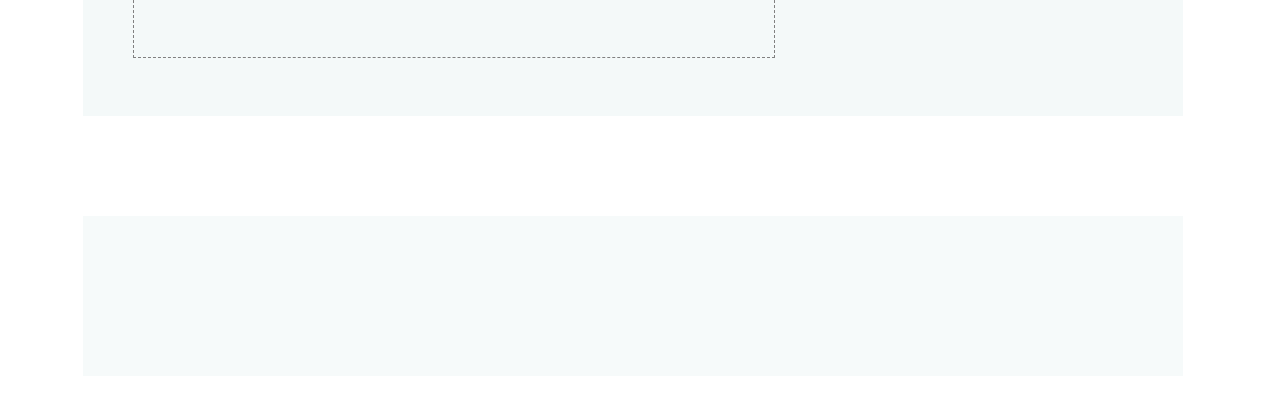
<file: myweb-weiyu/huati2.html>
<!doctype html>
<html>
<head>
<meta charset="utf-8">
<title>遇见世间最有趣的灵魂：苏东坡到底是一个怎样的人？</title>
<link rel="stylesheet" href="css/indexstyle.css">
</head>

<body class="background">
<div class="top">
<p style="font-size: 12pt"><img src="images/ourtitle.jpg"  alt="味愚" width="125">&nbsp;&#160;&emsp;读尽床头几卷书，占得人间一味愚</p >
</div>
	<div class="big">
		<div>
		<div align="left" class="left" >
		<h4 style="color:#17739C"><i>#遇见世间最有趣的灵魂：苏东坡到底是一个怎样的人？</i></h4> 
		<hr>
		<div class="pinglun">
		<p>常说：好看的皮囊千篇一律，有趣的灵魂万里挑一。这世上大概有趣的灵魂太少了吧！<br>
苏东坡，<br>
就是那个唱出“大江东去，浪淘尽，千古风流人物”的豪放词人，<br>

就是那个写出“十年生死两茫茫”的痴情男子。<br>
就是那个写出“欲把西湖比西子，浓妆淡抹总相宜”的画家，<br>

就是那个写出“横看成岭侧成峰，远近高低各不同。不识庐山真面目，只缘身在此山中。”的那个生活哲人。<br>
就是那个因才华惹了祸，从黄州贬到惠州，最后到海南岛，写出“心如已灰之木，身似不系之舟。问汝平生功业，黄州惠州儋州”的潦倒官员。<br>
			</p>

		</div>
		<hr>
		</div>
        <div class="right" >
       <h4>更多话题</h4>
		 <ul style="list-style: none">
        <li>#来分享一下自己写过的小诗吧！</li>
			 <br>
        <li>#你觉得哪一句社交媒体上的“金句”被滥用了？</li>
			 <br>
        <li>#你用过最久的一句个性签名是什么？</li>
			 <br>
        <li>#如果你的人生是一本书，书名是什么？</li>
			 <br>
        <li>#你认为文学是否应该严格区分雅俗呢？</li>
			 <br>
        <li>#来分享专属于冬天的一段文字</li>
			 <br>
	   </ul>
			</div>
		</div>
	</div>
<div class="bottom"></div>

</body>
</html>
</file>
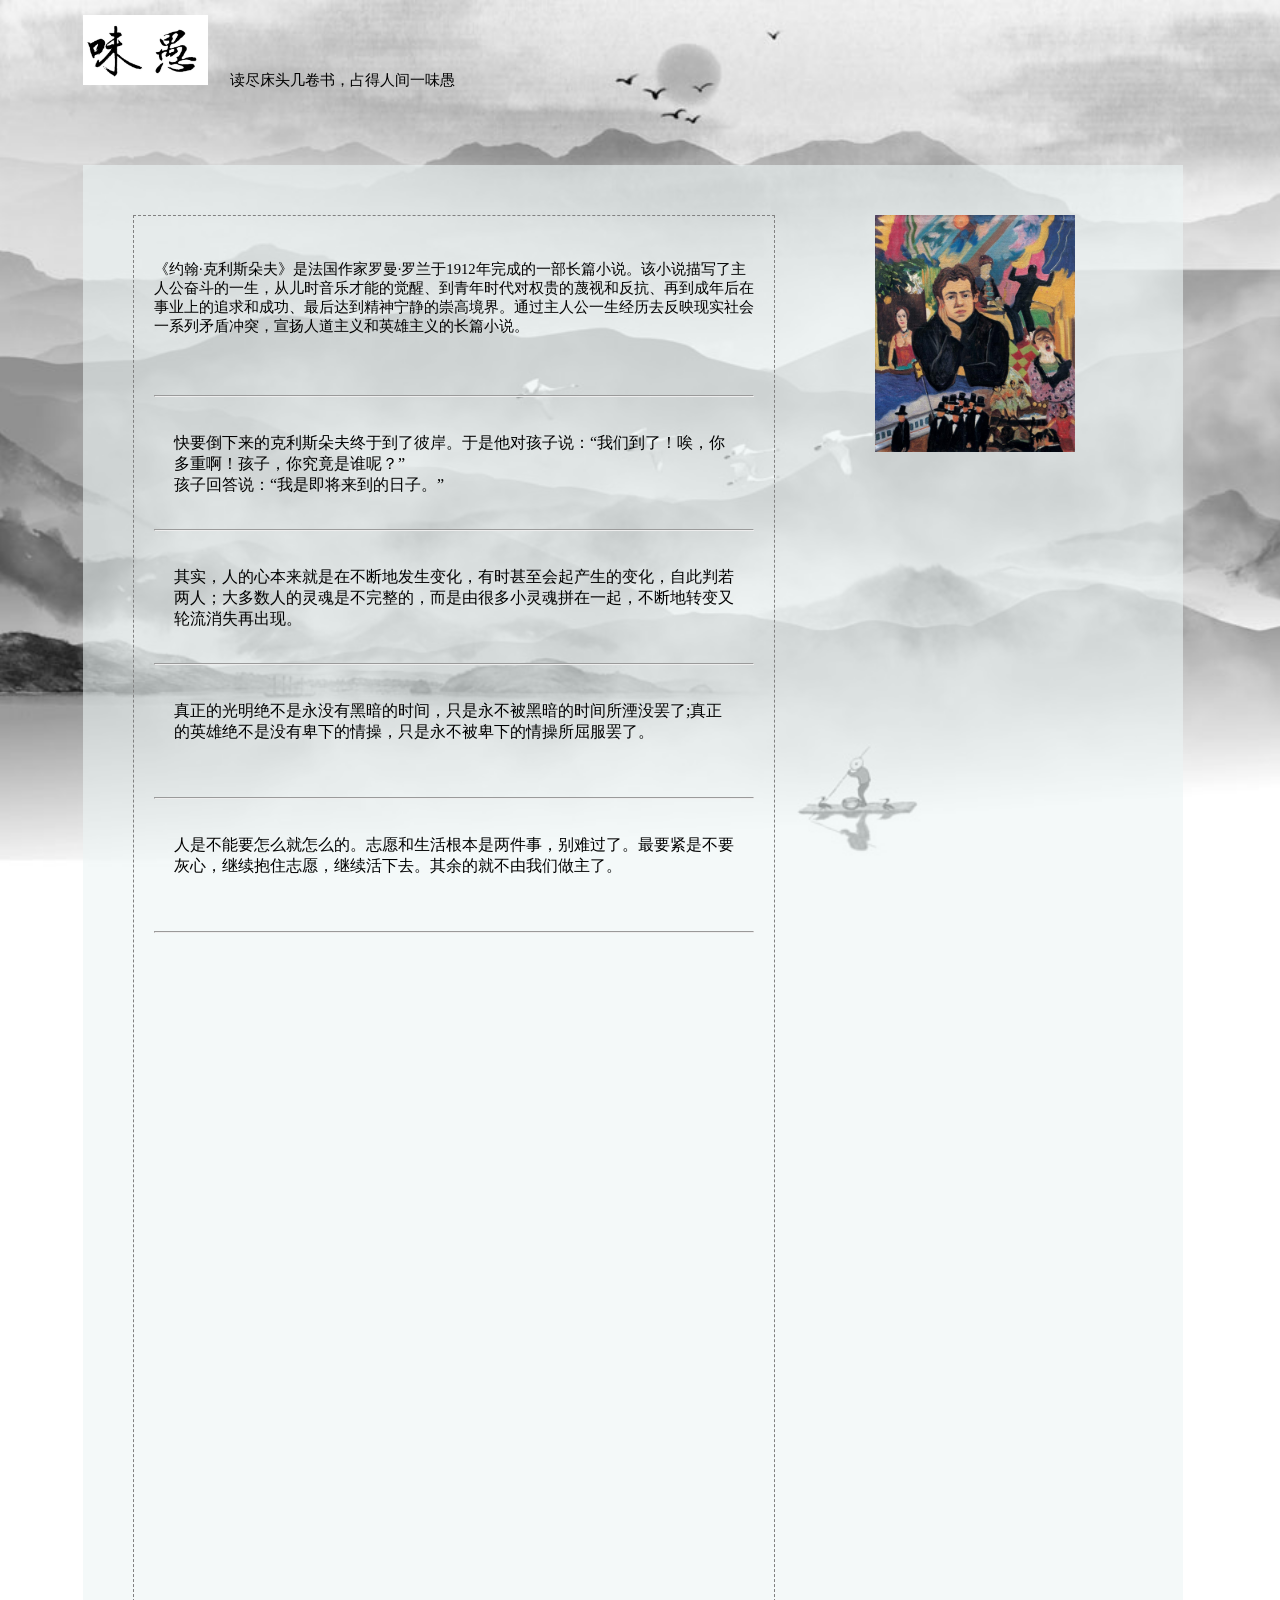
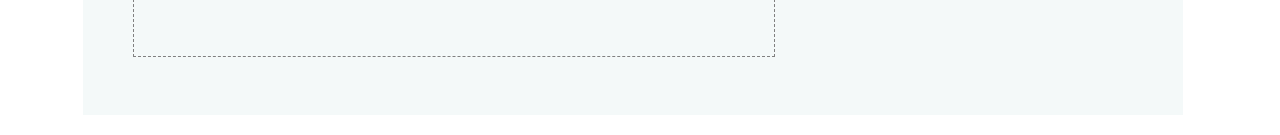
<file: myweb-weiyu/john.html>
<!doctype html>
<html>
<head>
<meta charset="utf-8">
<title>约翰·克里斯多夫</title>
	<link rel="stylesheet" href="css/indexstyle.css">
</head>

<body 	class="background">
	<div class="top">
	<p style="font-size:11pt"><a href="index.html" target="_self">
	<img src="images/ourtitle.jpg"  alt="味愚" width="125"></a>&nbsp;&#160;&emsp;读尽床头几卷书，占得人间一味愚</p>
	
	</div>
	<div class="big">
	
		<div class="left" style="float: left" >
		
			<div >
			<p style="font-size:11pt" >《约翰·克利斯朵夫》是法国作家罗曼·罗兰于1912年完成的一部长篇小说。该小说描写了主人公奋斗的一生，从儿时音乐才能的觉醒、到青年时代对权贵的蔑视和反抗、再到成年后在事业上的追求和成功、最后达到精神宁静的崇高境界。通过主人公一生经历去反映现实社会一系列矛盾冲突，宣扬人道主义和英雄主义的长篇小说。</p><br><br><hr>
				<div style="clear:both"></div>
			<p class="sentence">快要倒下来的克利斯朵夫终于到了彼岸。于是他对孩子说：“我们到了！唉，你多重啊！孩子，你究竟是谁呢？”<br>
孩子回答说：“我是即将来到的日子。”</p><hr>
			<p class="sentence">其实，人的心本来就是在不断地发生变化，有时甚至会起产生的变化，自此判若两人；大多数人的灵魂是不完整的，而是由很多小灵魂拼在一起，不断地转变又轮流消失再出现。</p><hr>
			<p class="sentence"> 真正的光明绝不是永没有黑暗的时间，只是永不被黑暗的时间所湮没罢了;真正的英雄绝不是没有卑下的情操，只是永不被卑下的情操所屈服罢了。</p><hr>
				<p class="sentence">人是不能要怎么就怎么的。志愿和生活根本是两件事，别难过了。最要紧是不要灰心，继续抱住志愿，继续活下去。其余的就不由我们做主了。</p><hr>
			</div>
		</div>
		<div class="right" style="float:left">
			
			<img src="images/john.jpg" width="200">
	
		</div>
	</div>
</body>
</html>
</file>
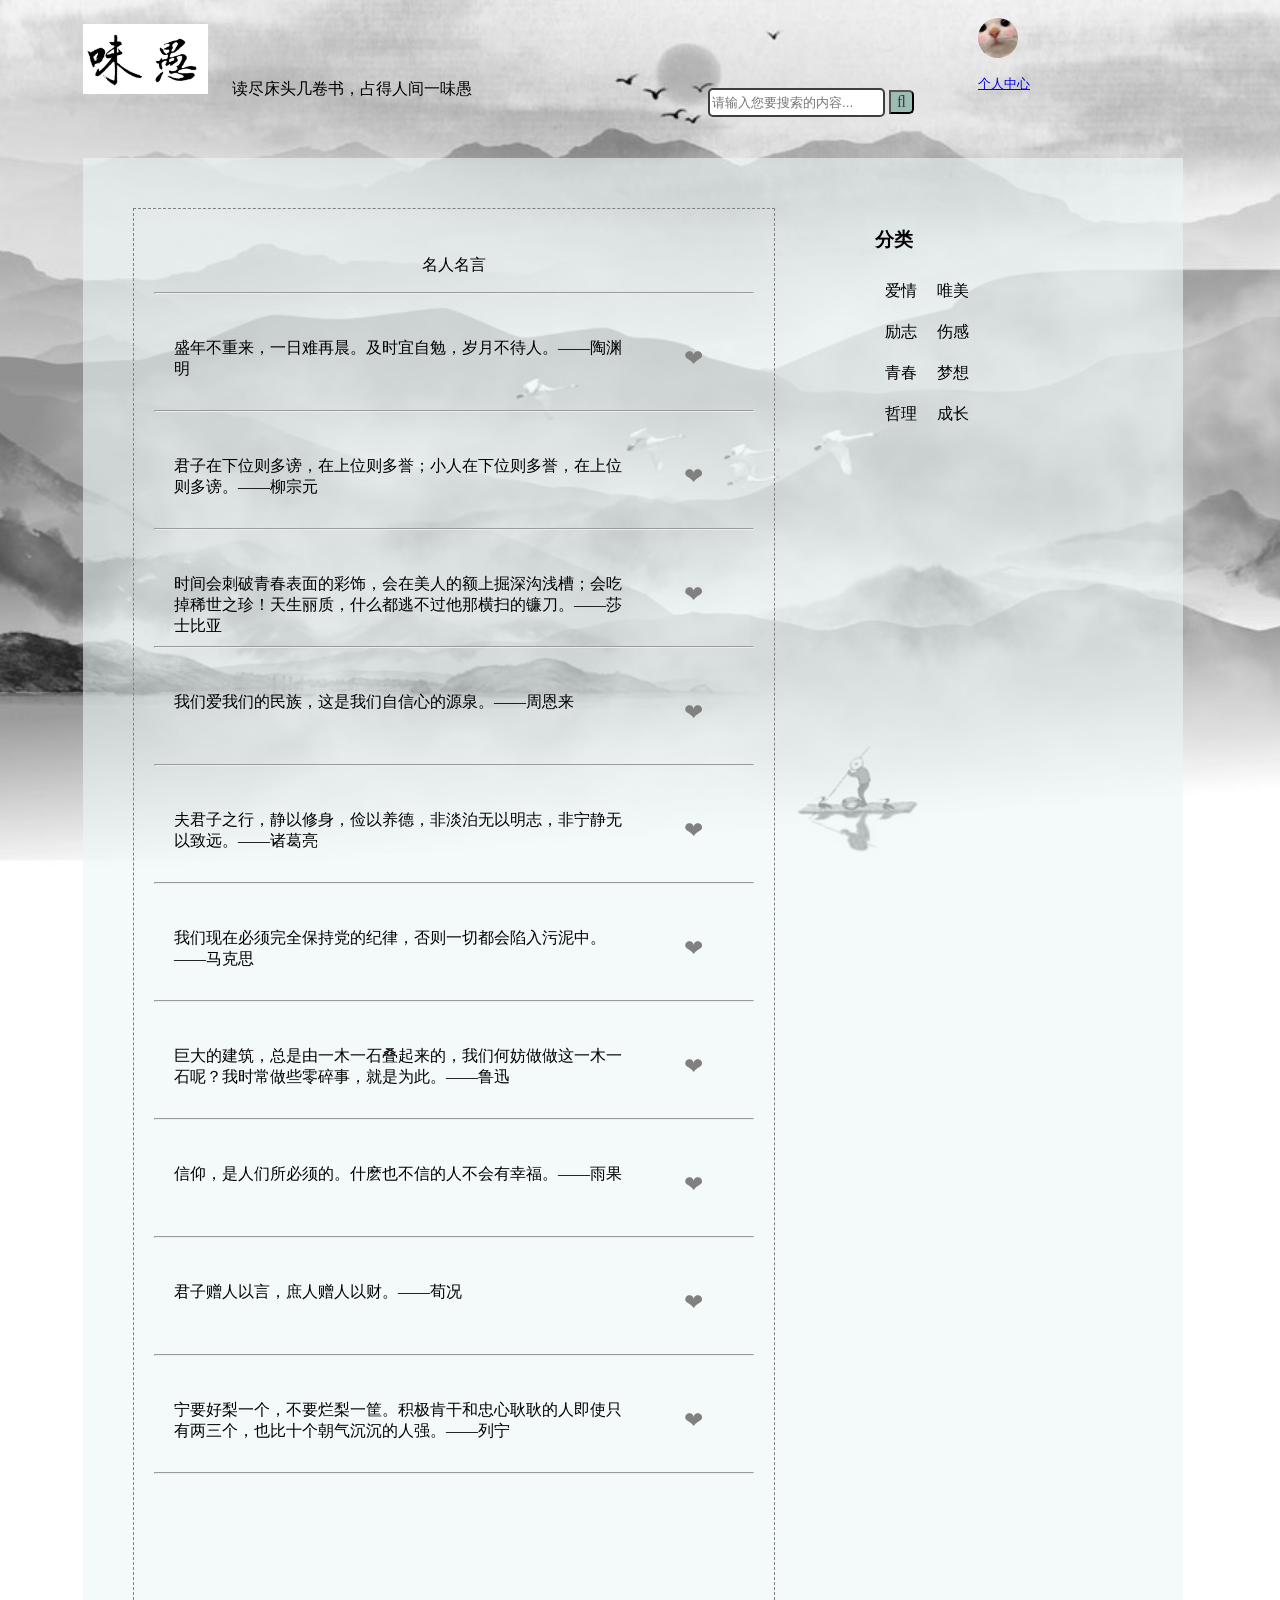
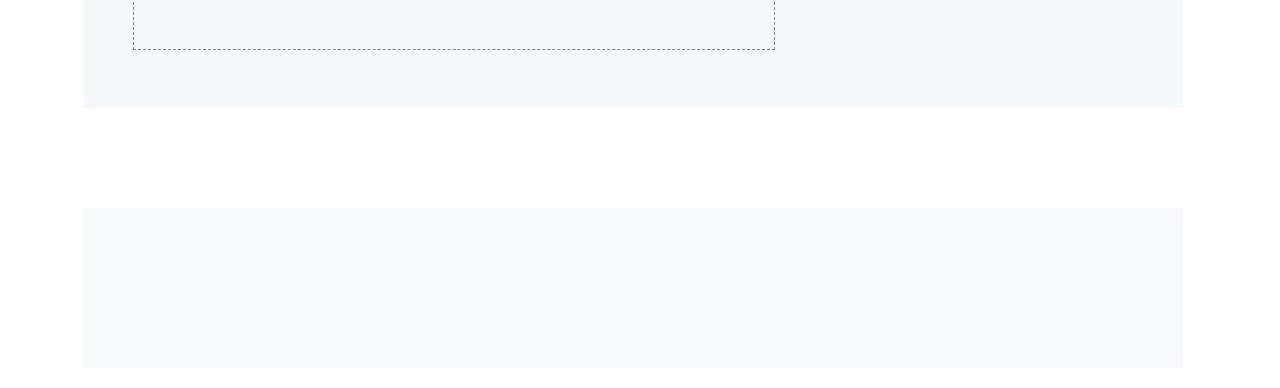
<file: myweb-weiyu/motto.html>
<!doctype html>
<html>
<head>
<meta charset="utf-8">
<title>名人名言</title>
<link rel="stylesheet" href="css/indexstyle.css">
</head>

<body class="background">
<div  class="top">
	<div align="left" class="topleft">
<p style="font-size: 12pt " ><img src="images/ourtitle.jpg"  alt="味愚" width="125">&nbsp;&#160;&emsp;读尽床头几卷书，占得人间一味愚</p >
	</div> 
    <div align="left" class="topright">
	<div class="search bar1">
	<form>
            <input type="text" placeholder="请输入您要搜索的内容...">
            <button type="submit"></button>
    </form>
	</div>
	</div>
	<div align="left" class="edge">
		<a a href="homepage.html" target="_blank"><img class="circleImg" src="images/homepage.jpg" >
		 <p style="font-size: small;">个人中心</p></a> 
		</div>
</div>
	<div class="big">
		<div>
		<div align="left" class="left" >
		<p align="center">名人名言</p> 
		<hr>
		<div class="sentence">	
		<p class="juzi">盛年不重来，一日难再晨。及时宜自勉，岁月不待人。——陶渊明</p>
		<p class="like">&#10084;</p>
		</div>
		<hr>
		<div class="sentence">	
		<p class="juzi">君子在下位则多谤，在上位则多誉；小人在下位则多誉，在上位则多谤。——柳宗元</p>
		<p class="like">&#10084;</p>
		</div>
		<hr>
		<div class="sentence">	
		<p class="juzi">时间会刺破青春表面的彩饰，会在美人的额上掘深沟浅槽；会吃掉稀世之珍！天生丽质，什么都逃不过他那横扫的镰刀。——莎士比亚</p>
		<p class="like">&#10084;</p>
		</div>
		<hr>
		<div class="sentence">	
		<p class="juzi">我们爱我们的民族，这是我们自信心的源泉。——周恩来</p>
		<p class="like">&#10084;</p>
		</div>
		<hr>
		<div class="sentence">	
		<p class="juzi">夫君子之行，静以修身，俭以养德，非淡泊无以明志，非宁静无以致远。——诸葛亮</p>
		<p class="like">&#10084;</p>
		</div>
		<hr>
		<div class="sentence">	
		<p class="juzi">我们现在必须完全保持党的纪律，否则一切都会陷入污泥中。——马克思</p>
		<p class="like">&#10084;</p>
		</div>
		<hr>
		<div class="sentence">	
		<p class="juzi">巨大的建筑，总是由一木一石叠起来的，我们何妨做做这一木一石呢？我时常做些零碎事，就是为此。——鲁迅</p>
		<p class="like">&#10084;</p>
		</div>
		<hr>
		<div class="sentence">	
		<p class="juzi">信仰，是人们所必须的。什麽也不信的人不会有幸福。——雨果</p>
		<p class="like">&#10084;</p>
		</div>
		<hr>
		<div class="sentence">	
		<p class="juzi">君子赠人以言，庶人赠人以财。——荀况</p>
		<p class="like">&#10084;</p>
		</div>
		<hr>
		<div class="sentence">	
		<p class="juzi">宁要好梨一个，不要烂梨一筐。积极肯干和忠心耿耿的人即使只有两三个，也比十个朝气沉沉的人强。——列宁</p>
		<p class="like">&#10084;</p>
		</div>
		<hr>
		</div>
        <div class="right" >
      <table  cellspacing="0" cellpadding="10" style="font-size: 12pt">
	    <h3>分类</h3>
        <tr>
	      <td>爱情</td>
	      <td>唯美</td>
         </tr>
	     <tr>
	      <td>励志</td>
	      <td>伤感</td>
         </tr>
		 <tr>
	      <td>青春</td>
	      <td>梦想</td>
         </tr>
		<tr>
	      <td>哲理</td>
	      <td>成长</td>
         </tr>
				</table>
			</div>
		</div>
	</div>
<div class="bottom"></div>
<script typet="text/javascript" src="js/jquery.js"></script>
	<script typet="text/javascript" src="js/myScript.js"></script>
</body>
</html>
</file>
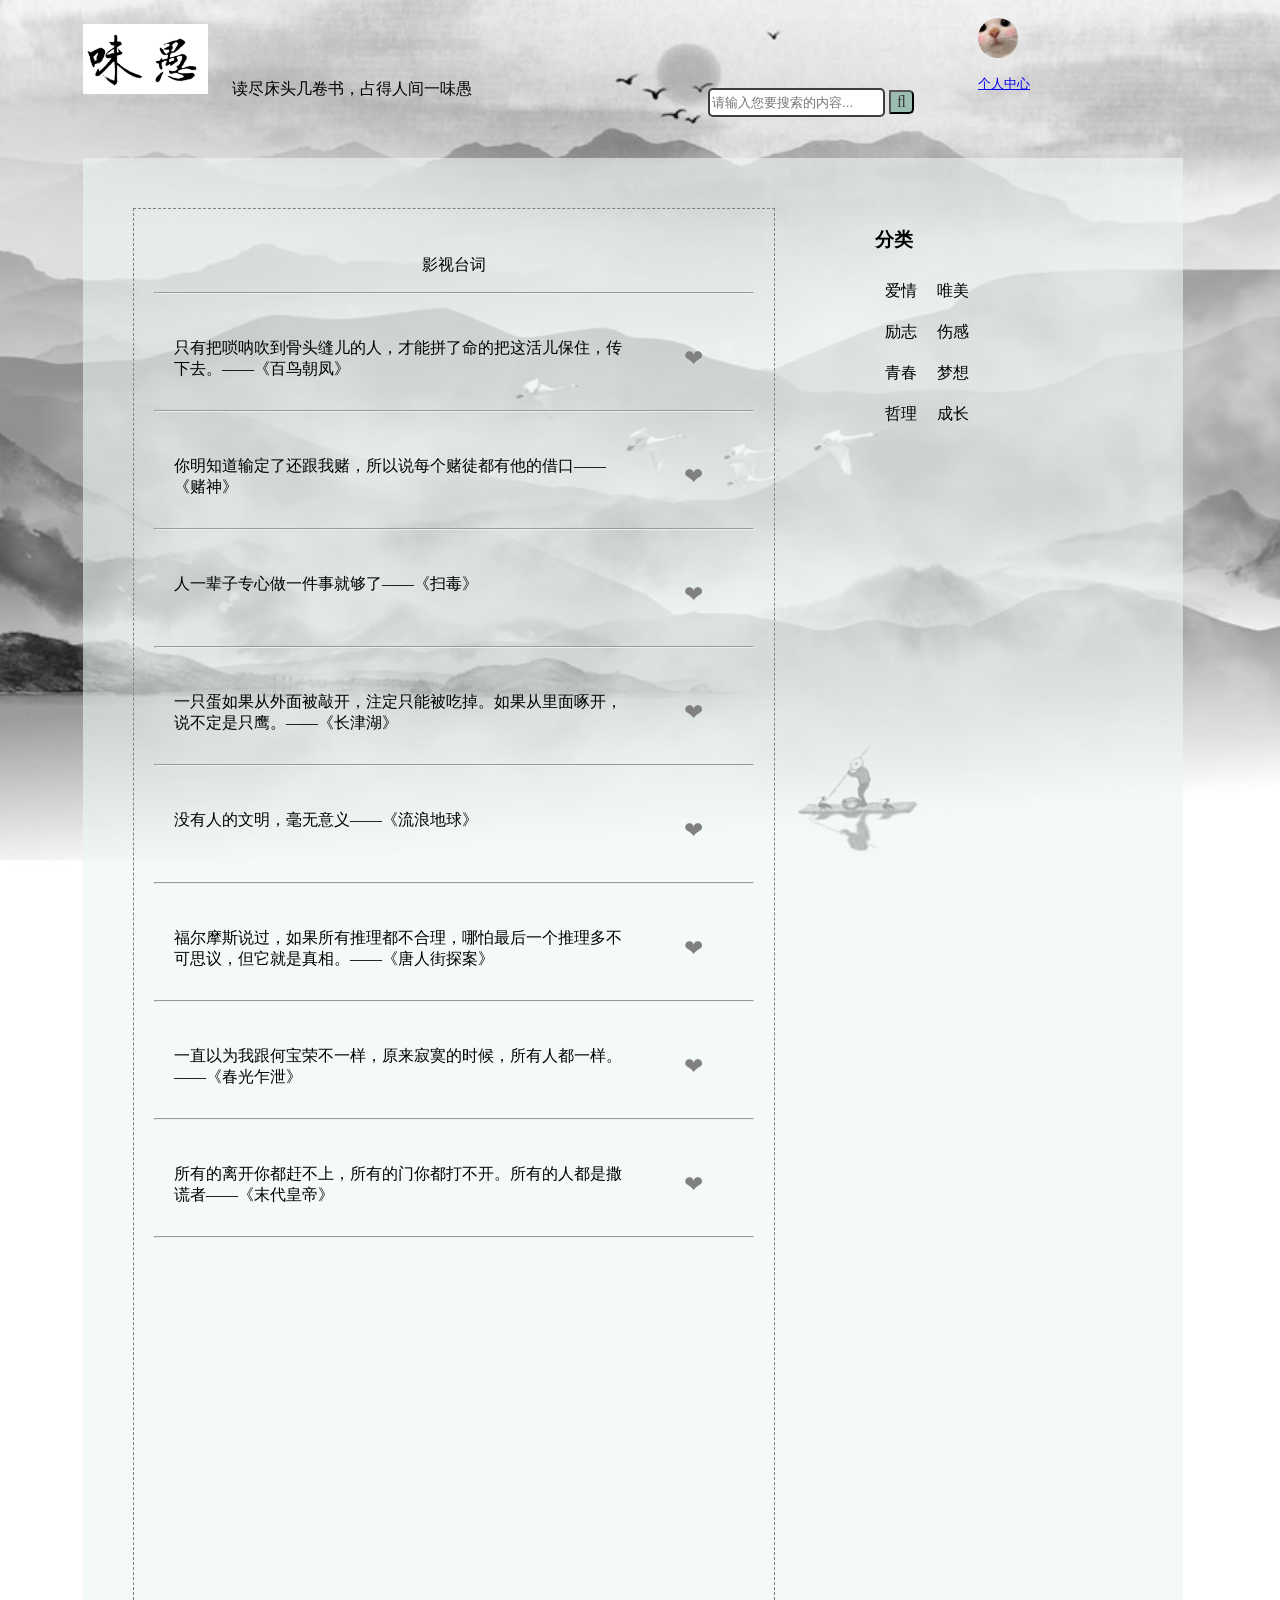
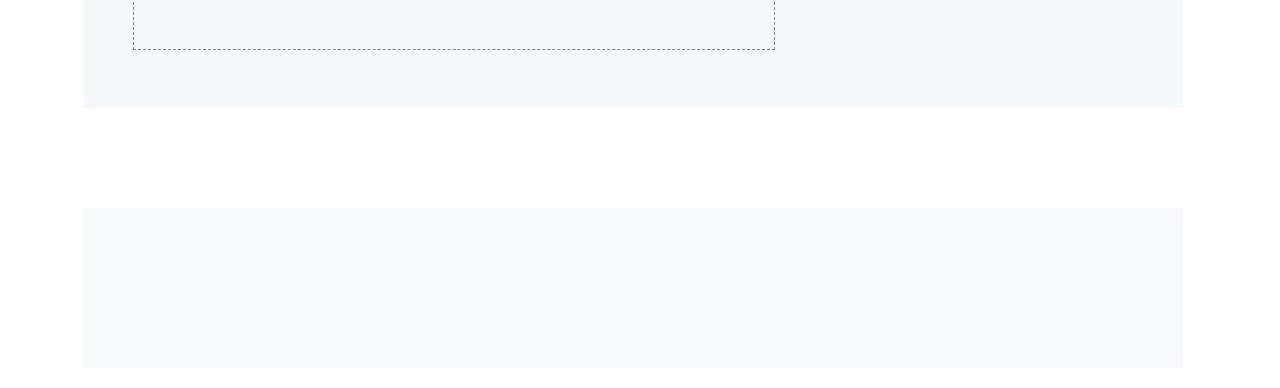
<file: myweb-weiyu/movies.html>
<!doctype html>
<html>
<head>
<meta charset="utf-8">
<title>影视</title>
<link rel="stylesheet" href="css/indexstyle.css">
</head>

<body class="background">
<div  class="top">
	<div align="left" class="topleft">
<p style="font-size: 12pt " ><img src="images/ourtitle.jpg"  alt="味愚" width="125">&nbsp;&#160;&emsp;读尽床头几卷书，占得人间一味愚</p >
	</div> 
    <div align="left" class="topright">
	<div class="search bar1">
	<form>
            <input type="text" placeholder="请输入您要搜索的内容...">
            <button type="submit"></button>
    </form>
	</div>
	</div>
	<div align="left" class="edge">
		<a a href="homepage.html" target="_blank"><img class="circleImg" src="images/homepage.jpg" >
		 <p style="font-size: small;">个人中心</p></a> 
		</div>
</div>
	<div class="big">
		<div>
		<div align="left" class="left" >
		<p align="center">影视台词</p> 
		<hr>
		<div class="sentence">	
		<p class="juzi">只有把唢呐吹到骨头缝儿的人，才能拼了命的把这活儿保住，传下去。——《百鸟朝凤》</p>
		<p class="like">&#10084;</p>
		</div>
		<hr>
		<div class="sentence">	
		<p class="juzi">你明知道输定了还跟我赌，所以说每个赌徒都有他的借口——《赌神》</p>
		<p class="like">&#10084;</p>
		</div>
		<hr>
		<div class="sentence">	
		<p class="juzi">人一辈子专心做一件事就够了——《扫毒》</p>
		<p class="like">&#10084;</p>
		</div>
		<hr>
		<div class="sentence">	
		<p class="juzi">一只蛋如果从外面被敲开，注定只能被吃掉。如果从里面啄开，说不定是只鹰。——《长津湖》</p>
		<p class="like">&#10084;</p>
		</div>
		<hr>
		<div class="sentence">	
		<p class="juzi">没有人的文明，毫无意义——《流浪地球》</p>
		<p class="like">&#10084;</p>
		</div>
		<hr>
		<div class="sentence">	
		<p class="juzi">福尔摩斯说过，如果所有推理都不合理，哪怕最后一个推理多不可思议，但它就是真相。——《唐人街探案》</p>
		<p class="like">&#10084;</p>
		</div>
		<hr>
		<div class="sentence"> 
        <p class="juzi">一直以为我跟何宝荣不一样，原来寂寞的时候，所有人都一样。——《春光乍泄》</p>
        <p class="like">&#10084;</p>
        </div>
        <hr>
		<div class="sentence"> 
        <p class="juzi">所有的离开你都赶不上，所有的门你都打不开。所有的人都是撒谎者——《末代皇帝》</p>
        <p class="like">&#10084;</p>
        </div>
        <hr>
		
		
		</div>
        <div class="right" >
      <table  cellspacing="0" cellpadding="10" style="font-size: 12pt">
	    <h3>分类</h3>
        <tr>
	      <td>爱情</td>
	      <td>唯美</td>
         </tr>
	     <tr>
	      <td>励志</td>
	      <td>伤感</td>
         </tr>
		 <tr>
	      <td>青春</td>
	      <td>梦想</td>
         </tr>
		<tr>
	      <td>哲理</td>
	      <td>成长</td>
         </tr>
				</table>
			</div>
		</div>
	</div>
<div class="bottom"></div>
<script typet="text/javascript" src="js/jquery.js"></script>
	<script typet="text/javascript" src="js/myScript.js"></script>
</body>
</html>
</file>
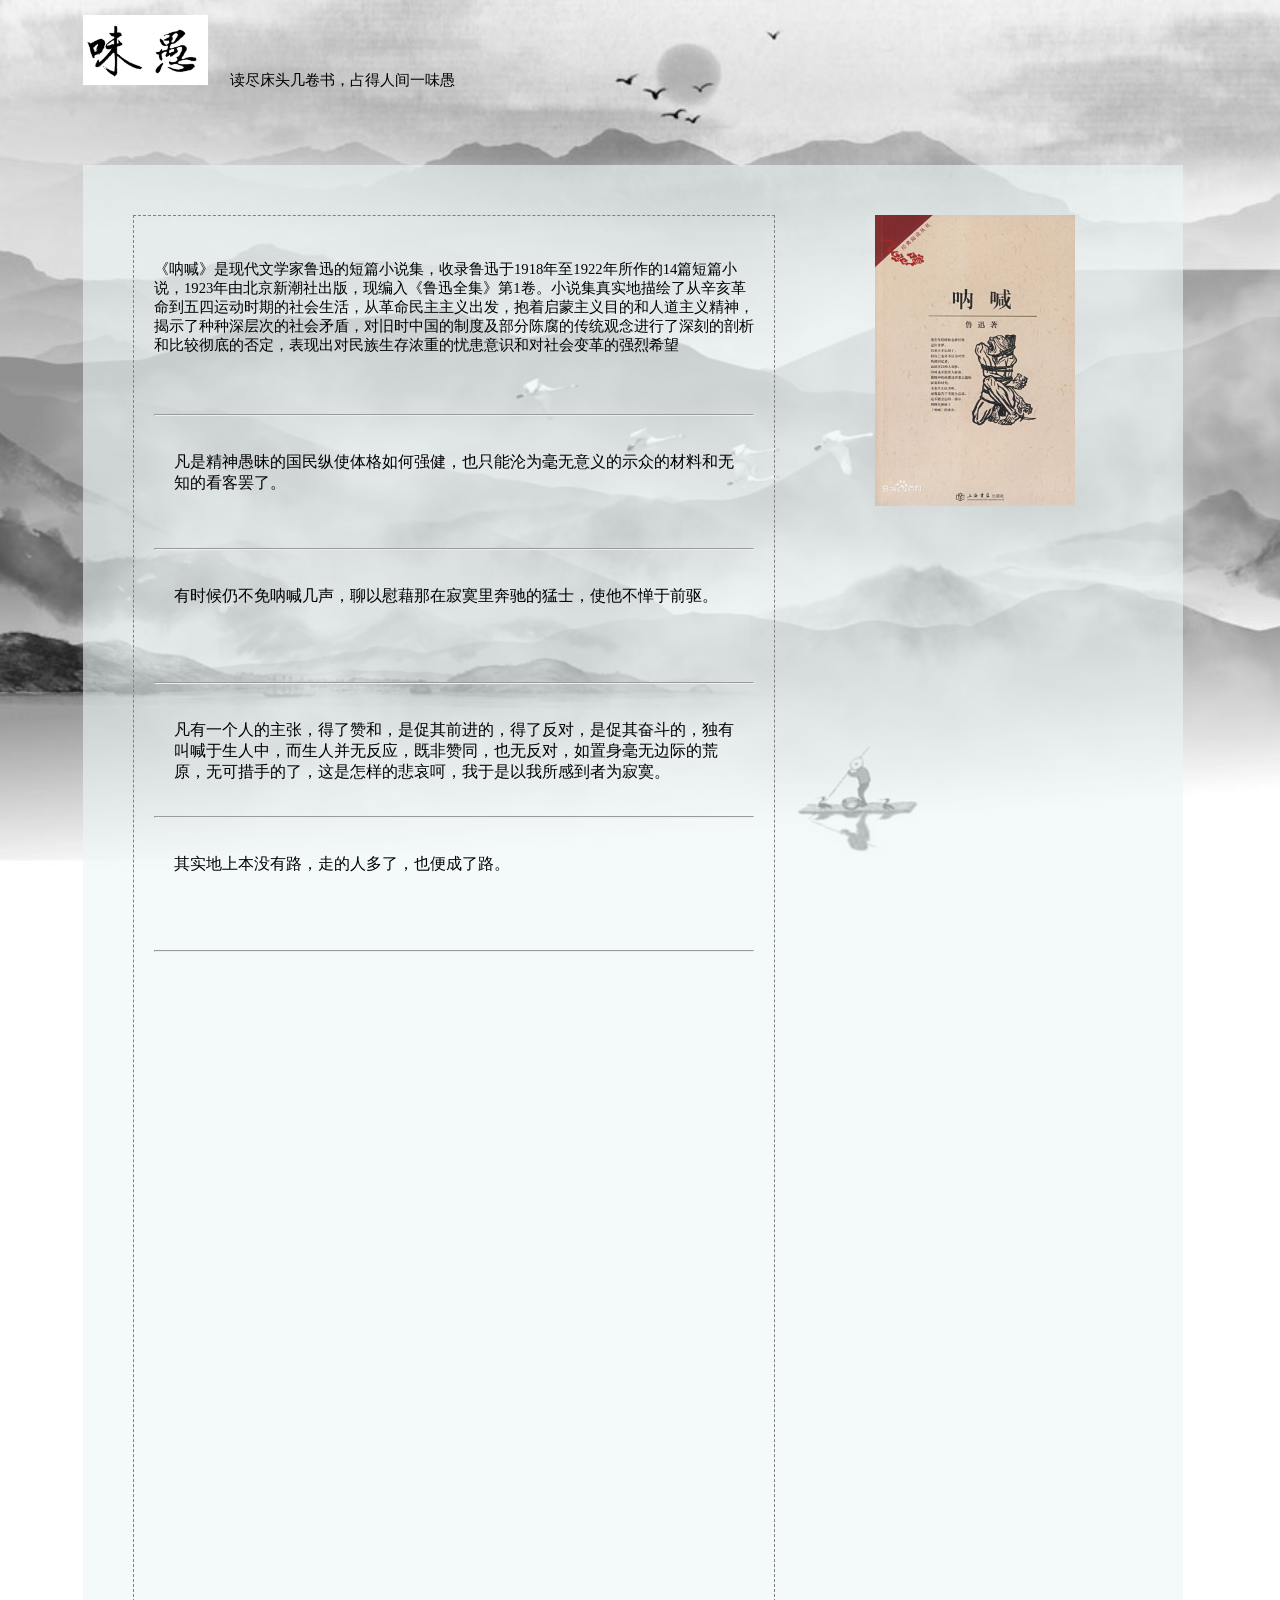
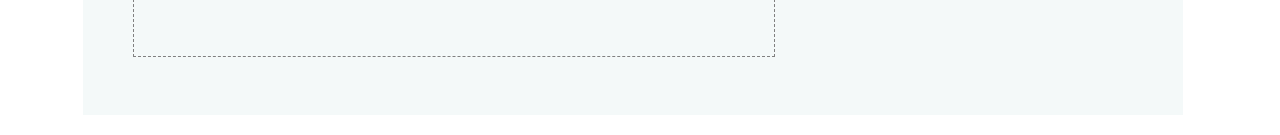
<file: myweb-weiyu/nahan.html>
<!doctype html>
<html>
<head>
<meta charset="utf-8">
<title>呐喊</title>
	<link rel="stylesheet" href="css/indexstyle.css">
</head>

<body 	class="background">
	<div class="top">
	<p style="font-size:11pt"><a href="index.html" target="_self">
	<img src="images/ourtitle.jpg"  alt="味愚" width="125"></a>&nbsp;&#160;&emsp;读尽床头几卷书，占得人间一味愚</p>
	
	</div>
	<div class="big">
	
		<div class="left" style="float: left" >
		
			<div >
			<p style="font-size:11pt" >《呐喊》是现代文学家鲁迅的短篇小说集，收录鲁迅于1918年至1922年所作的14篇短篇小说，1923年由北京新潮社出版，现编入《鲁迅全集》第1卷。小说集真实地描绘了从辛亥革命到五四运动时期的社会生活，从革命民主主义出发，抱着启蒙主义目的和人道主义精神，揭示了种种深层次的社会矛盾，对旧时中国的制度及部分陈腐的传统观念进行了深刻的剖析和比较彻底的否定，表现出对民族生存浓重的忧患意识和对社会变革的强烈希望</p><br><br><hr>
				<div style="clear:both"></div>
			<p class="sentence">凡是精神愚昧的国民纵使体格如何强健，也只能沦为毫无意义的示众的材料和无知的看客罢了。</p><hr>
			<p class="sentence">有时候仍不免呐喊几声，聊以慰藉那在寂寞里奔驰的猛士，使他不惮于前驱。</p><hr>
			<p class="sentence">凡有一个人的主张，得了赞和，是促其前进的，得了反对，是促其奋斗的，独有叫喊于生人中，而生人并无反应，既非赞同，也无反对，如置身毫无边际的荒原，无可措手的了，这是怎样的悲哀呵，我于是以我所感到者为寂寞。</p><hr>
				<p class="sentence">其实地上本没有路，走的人多了，也便成了路。</p><hr>
			</div>
		</div>
		<div class="right" style="float:left">
			
			<img src="images/nahan.jpg" width="200">
	
		</div>
	</div>
</body>
</html>
</file>
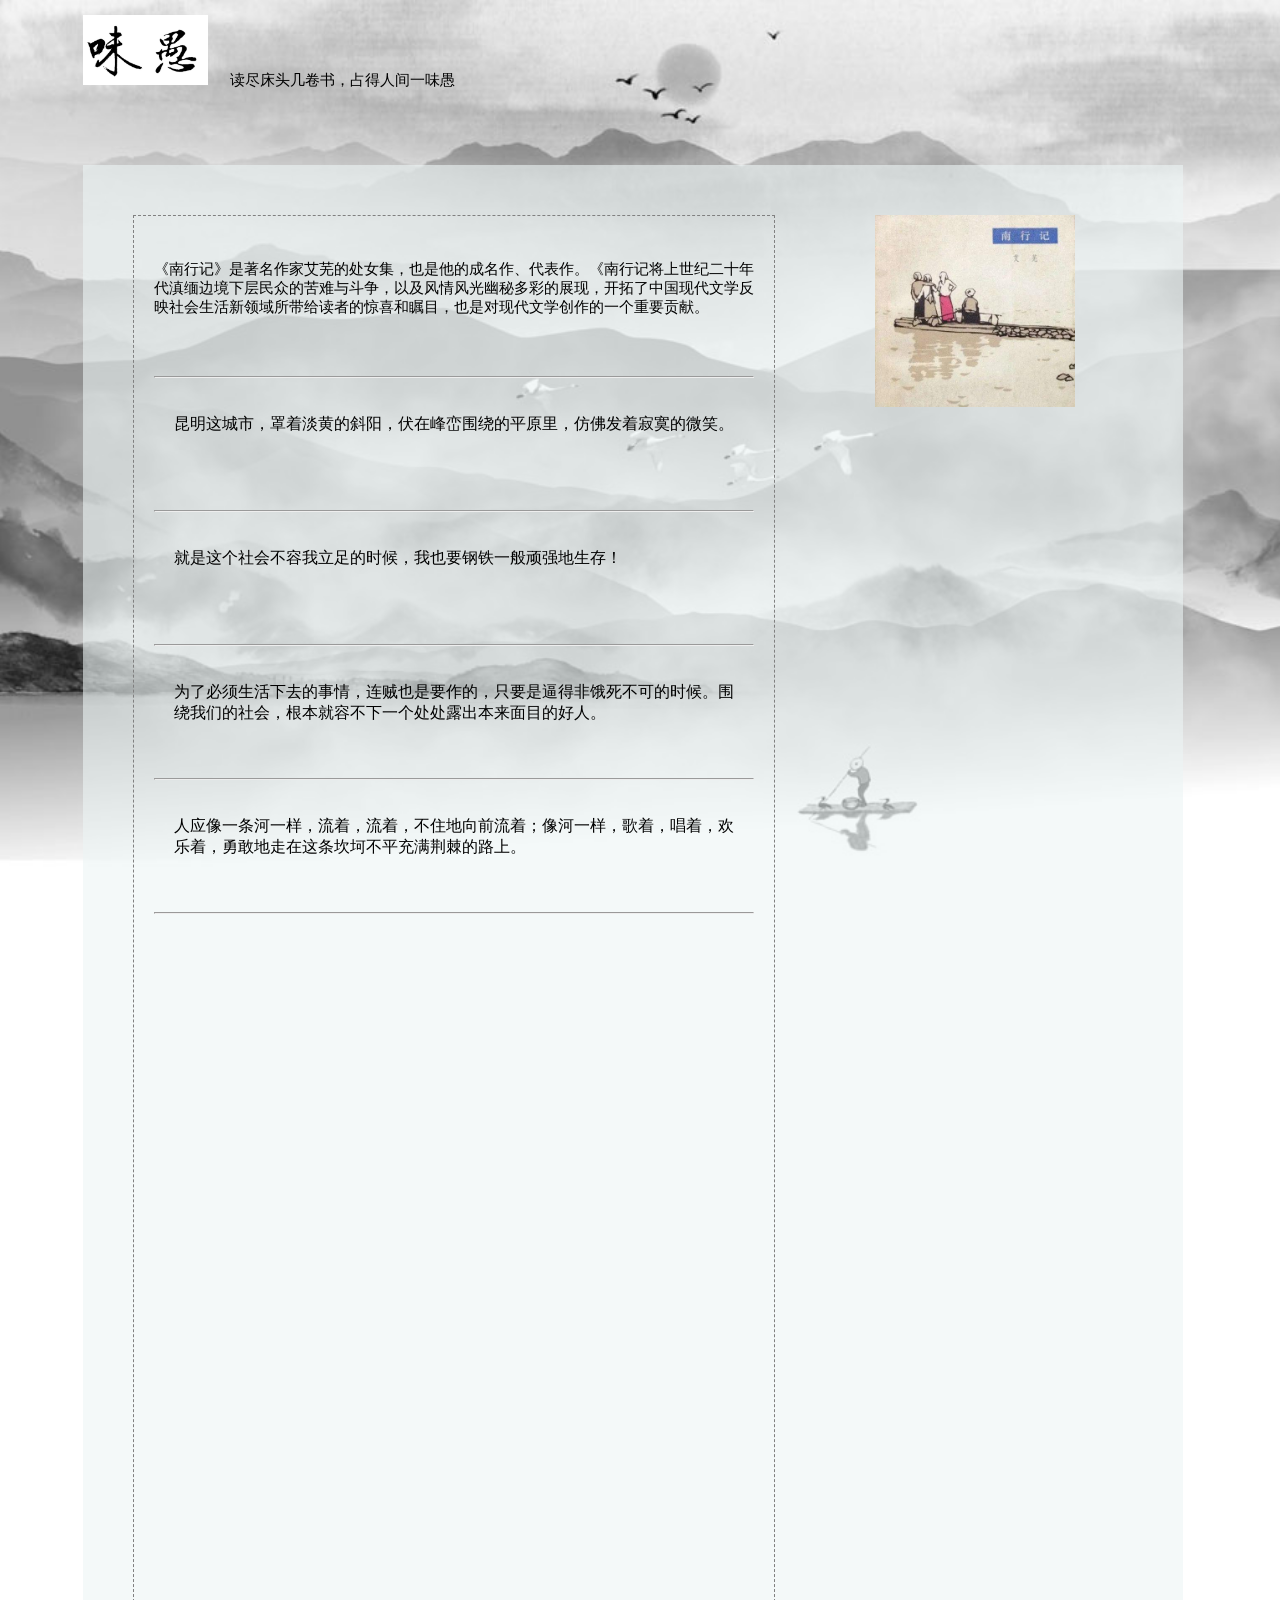
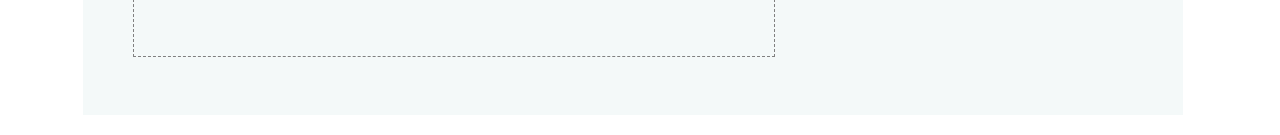
<file: myweb-weiyu/nanxingji.html>
<!doctype html>
<html>
<head>
<meta charset="utf-8">
<title>南行记</title>
	<link rel="stylesheet" href="css/indexstyle.css">
</head>

<body 	class="background">
	<div class="top">
	<p style="font-size:11pt"><a href="index.html" target="_self">
	<img src="images/ourtitle.jpg"  alt="味愚" width="125"></a>&nbsp;&#160;&emsp;读尽床头几卷书，占得人间一味愚</p>
	
	</div>
	<div class="big">
	
		<div class="left" style="float: left" >
		
			<div >
			<p style="font-size:11pt" >《南行记》是著名作家艾芜的处女集，也是他的成名作、代表作。《南行记将上世纪二十年代滇缅边境下层民众的苦难与斗争，以及风情风光幽秘多彩的展现，开拓了中国现代文学反映社会生活新领域所带给读者的惊喜和瞩目，也是对现代文学创作的一个重要贡献。</p><br><br><hr>
				<div style="clear:both"></div>
			<p class="sentence">昆明这城市，罩着淡黄的斜阳，伏在峰峦围绕的平原里，仿佛发着寂寞的微笑。</p><hr>
			<p class="sentence">就是这个社会不容我立足的时候，我也要钢铁一般顽强地生存！</p><hr>
			<p class="sentence">为了必须生活下去的事情，连贼也是要作的，只要是逼得非饿死不可的时候。围绕我们的社会，根本就容不下一个处处露出本来面目的好人。</p><hr>
				<p class="sentence">人应像一条河一样，流着，流着，不住地向前流着；像河一样，歌着，唱着，欢乐着，勇敢地走在这条坎坷不平充满荆棘的路上。</p><hr>
			</div>
		</div>
		<div class="right" style="float:left">
			
			<img src="images/nanxingji.jpg" width="200">
	
		</div>
	</div>
</body>
</html>
</file>
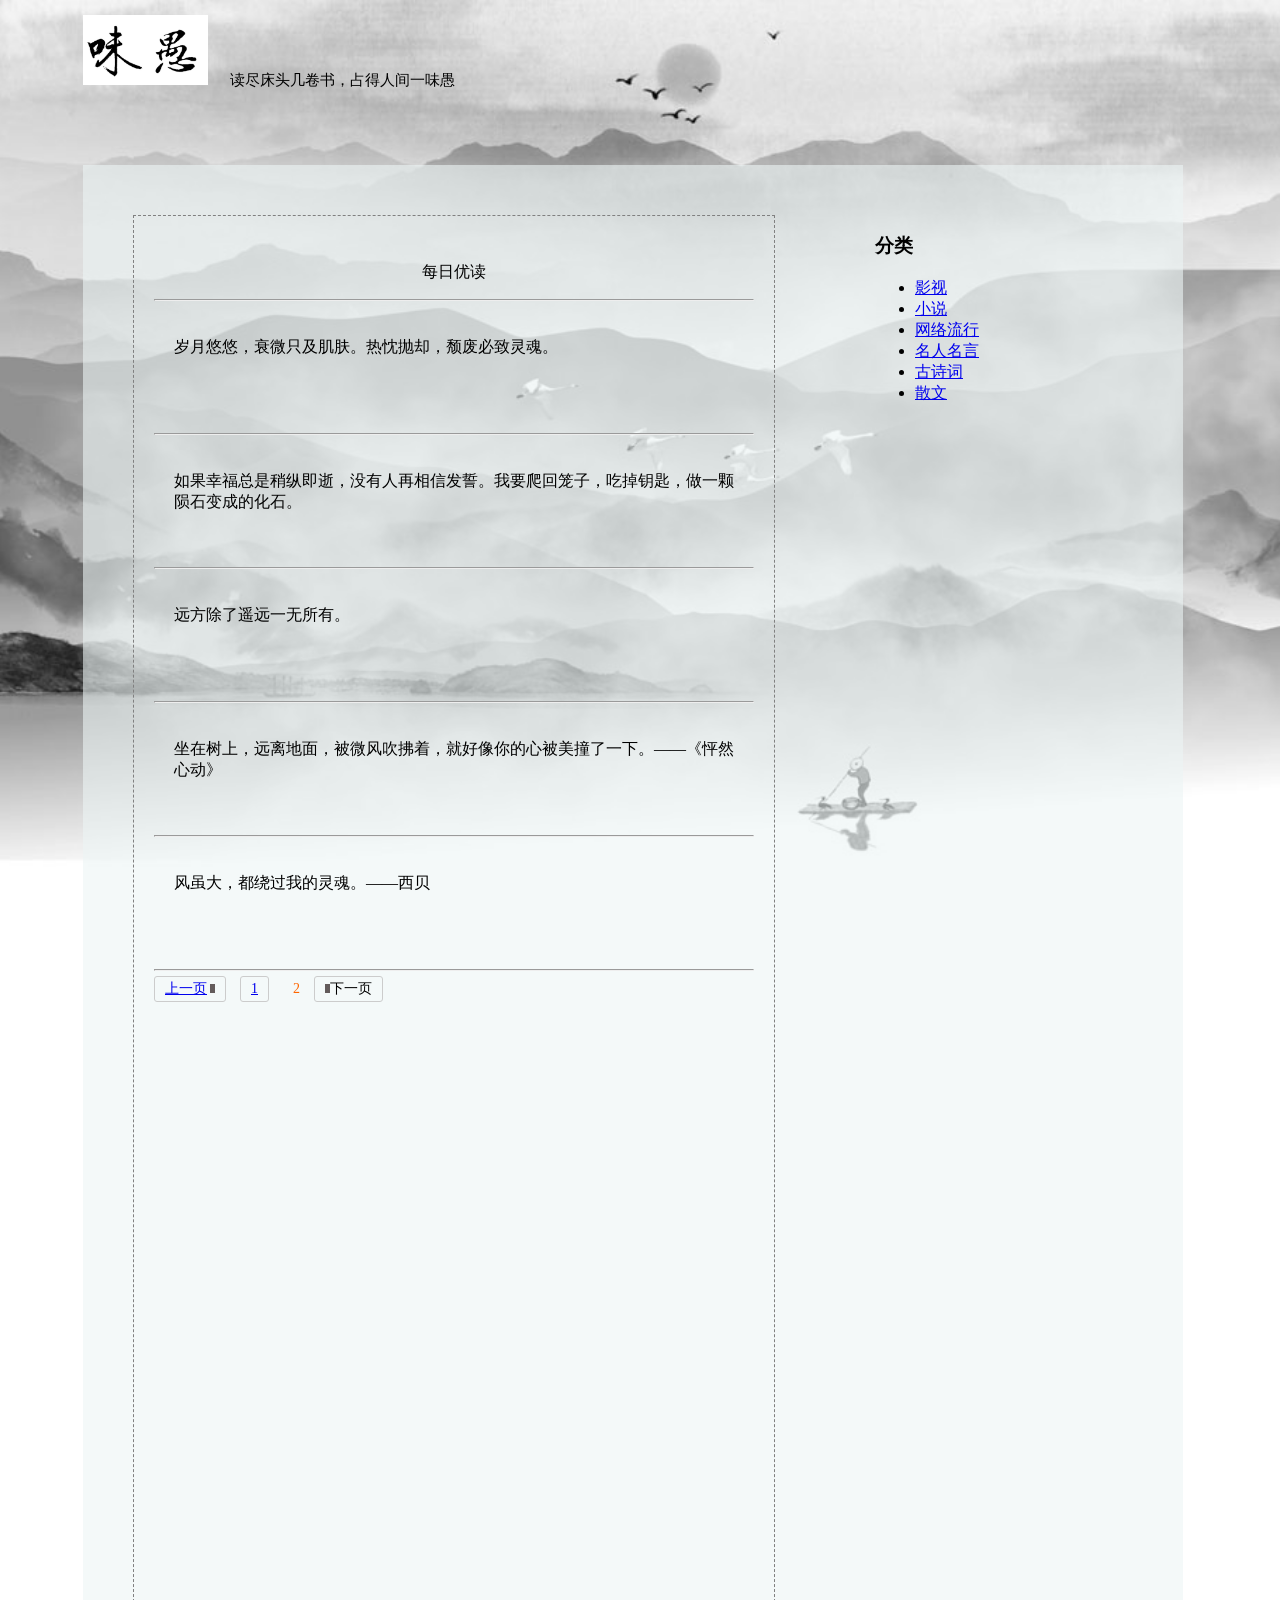
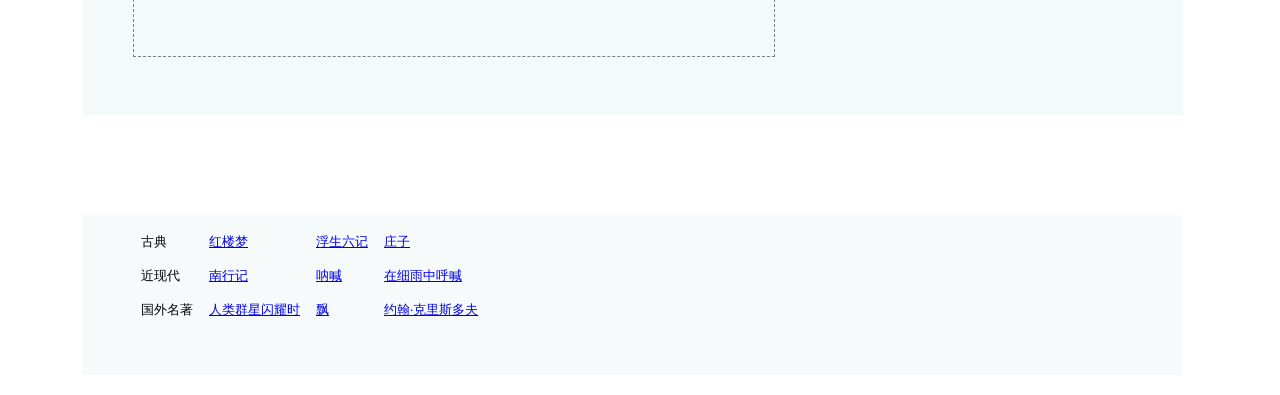
<file: myweb-weiyu/pagetwo.html>
<!doctype html>
<html>
<head>
<meta charset="utf-8">
<title>weiyu</title>
	
<link rel="stylesheet" href="css/indexstyle.css">
	<style>
			body {
				background: url(images/background.jpg) no-repeat center center fixed;
				/*兼容浏览器版本*/
                -webkit-background-size: cover;
				-o-background-size: cover;                
				background-size: cover;
				


			}
		</style>
</head>
<!--background="images/bubble.jpg"-->
<body 	  class="background">
	<div class="top">
		
			<p style="font-size:11pt"><img src="images/ourtitle.jpg"  alt="味愚" width="125">&nbsp;&#160;&emsp;读尽床头几卷书，占得人间一味愚</p>		
	</div>

	<div class="big" >
  <div>
	<div align="left" class="left" style="float:left">
		<p align="center">每日优读</p> <hr>
		<p class="sentence">岁月悠悠，衰微只及肌肤。热忱抛却，颓废必致灵魂。</p><hr>
		<p class="sentence">如果幸福总是稍纵即逝，没有人再相信发誓。我要爬回笼子，吃掉钥匙，做一颗陨石变成的化石。</p><hr>
		<p class="sentence">远方除了遥远一无所有。</p><hr>
		<p class="sentence">坐在树上，远离地面，被微风吹拂着，就好像你的心被美撞了一下。——《怦然心动》</p><hr>
		<p class="sentence">风虽大，都绕过我的灵魂。——西贝</p><hr>
		<div class="page-icon">
	 <a class="page-next" href="index.html">上一页<i></i></a>
    <a href="index.html">1</a>
<span class="page-current">2</span>
   <span class="page-disabled"><i></i>下一页</span>
</div>

		
	</div>
	<div  class="right"  style="float:left">
        <h3>分类</h3>
        <ul>
         <li>
	      <a href="movies.html" target="_self">影视</a>
         </li>
         <li>
	       <a href="books.html" target="_self" >小说</a>
         </li>
         <li>
	       <a href="popular.html" target="_self" >网络流行</a>
          </li>
           <li>
	        <a href="motto.html" target="_self">名人名言</a>
           </li>
			<li>
	        <a href="poems.html" target="_self" >古诗词</a>
           </li>
			<li>
	        <a href="sanwen.html" target="_self" >散文</a>
           </li>
            </ul>
		   </div>
		<div style="clear:both"></div>
	  </div>
  </div>

	<div class="bottom">
	  <table class="bottomtable" cellspacing="0" cellpadding="8" style="font-size: 10pt">
		  
			  <tr>
				  <td>古典</td>
				  <td ><a href="red.html" target="_blank">红楼梦</a></td>
				  <td ><a href="fushengliuji.html" target="_blank">浮生六记</a></td>
				  <td ><a href="zhuangzi.html" target="_blank">庄子</a></td>
			  </tr>
			  <tr>
				  <td>近现代</td>
			  <td><a href="nanxingji.html" target="_blank">南行记</a></td>
				<td><a href="nahan.html" target="_blank">呐喊</a></td>
				  <td><a href="xiyu.html" target="_blank">在细雨中呼喊</a></td>
				
			  </tr>
			  <tr>
				  <td>国外名著</td>
			  <td><a href="qunxing.html" target="_blank">人类群星闪耀时</a></td>
				<td><a href="flyaway.html" target="_blank">飘</a></td>
				  <td><a href="john.html" target="_blank">约翰·克里斯多夫</a></td>
			
			  </tr>
			  
		  
		  
		</table>
	  </div>
</body>
</html>
</file>
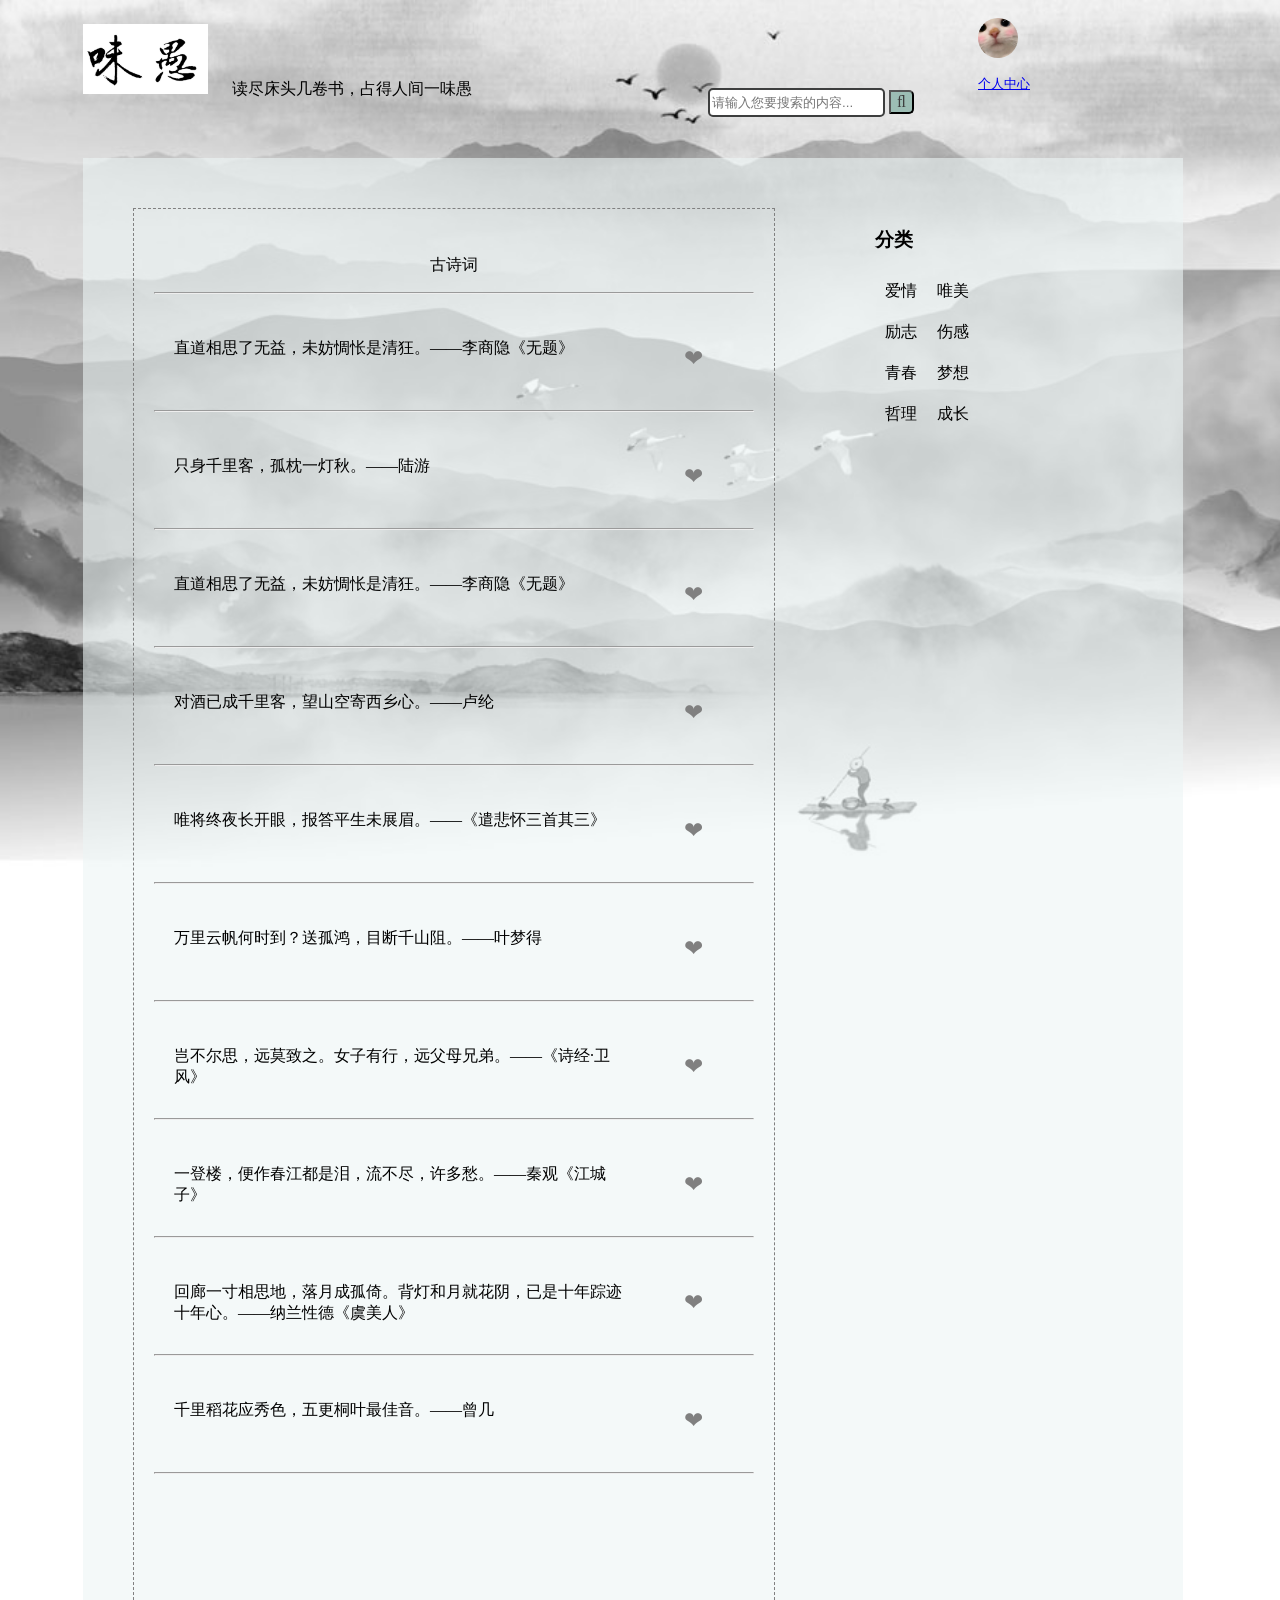
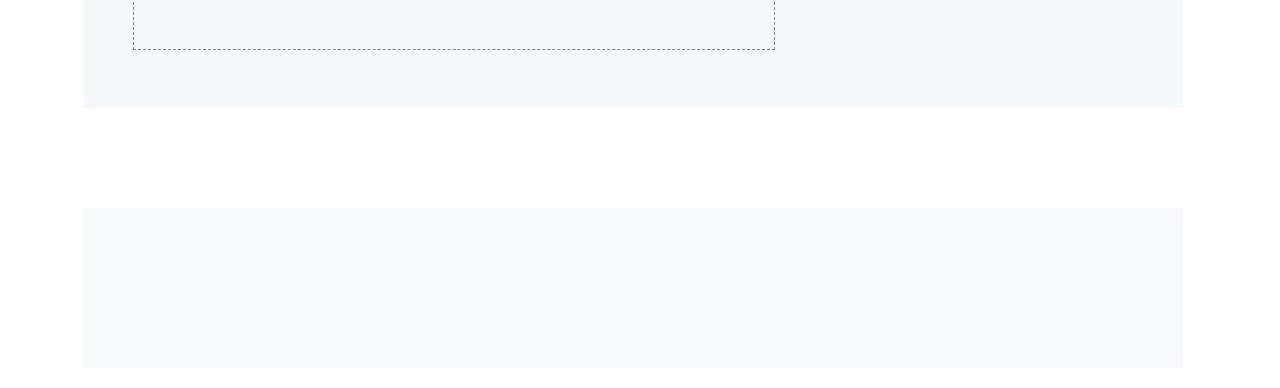
<file: myweb-weiyu/poems.html>
<!doctype html>
<html>
<head>
<meta charset="utf-8">
<title>诗歌</title>
<link rel="stylesheet" href="css/indexstyle.css">
</head>

<body class="background">
<div  class="top">
<div align="left" class="topleft">
<p style="font-size: 12pt " ><img src="images/ourtitle.jpg"  alt="味愚" width="125">&nbsp;&#160;&emsp;读尽床头几卷书，占得人间一味愚</p >
	</div> 
    <div align="left" class="topright">
	<div class="search bar1">
	<form>
            <input type="text" placeholder="请输入您要搜索的内容...">
            <button type="submit"></button>
    </form>
	</div>
	</div>
	<div align="left" class="edge">
		<a a href="homepage.html" target="_blank"><img class="circleImg" src="images/homepage.jpg" >
		 <p style="font-size: small;">个人中心</p></a> 
		</div>
</div>
<section>
	<div class="big">
		<div>
		<div align="left" class="left" >
		<p align="center">古诗词</p> 
		<hr>
		<div class="sentence">	
		<p class="juzi">直道相思了无益，未妨惆怅是清狂。——李商隐《无题》</p>
		<p class="like">&#10084;</p>
		</div>
		<hr>
		<div class="sentence">	
		<p class="juzi">只身千里客，孤枕一灯秋。——陆游</p>
		<p class="like">&#10084;</p>
		</div>
		<hr>
		<div class="sentence">	
		<p class="juzi">直道相思了无益，未妨惆怅是清狂。——李商隐《无题》</p>
		<p class="like">&#10084;</p>
		</div>
		<hr>
		<div class="sentence">	
		<p class="juzi">对酒已成千里客，望山空寄西乡心。——卢纶</p>
		<p class="like">&#10084;</p>
		</div>
		<hr>
		<div class="sentence">	
		<p class="juzi">唯将终夜长开眼，报答平生未展眉。——《遣悲怀三首其三》</p>
		<p class="like">&#10084;</p>
		</div>
		<hr>
		<div class="sentence">	
		<p class="juzi">万里云帆何时到？送孤鸿，目断千山阻。——叶梦得</p>
		<p class="like">&#10084;</p>
		</div>
		<hr>
		<div class="sentence">	
		<p class="juzi">岂不尔思，远莫致之。女子有行，远父母兄弟。——《诗经·卫风》</p>
		<p class="like">&#10084;</p>
		</div>
		<hr>
		<div class="sentence">	
		<p class="juzi">一登楼，便作春江都是泪，流不尽，许多愁。——秦观《江城子》</p>
		<p class="like">&#10084;</p>
		</div>
		<hr>
		<div class="sentence">	
		<p class="juzi">回廊一寸相思地，落月成孤倚。背灯和月就花阴，已是十年踪迹十年心。——纳兰性德《虞美人》</p>
		<p class="like">&#10084;</p>
		</div>
		<hr>
		<div class="sentence">	
		<p class="juzi">千里稻花应秀色，五更桐叶最佳音。——曾几</p>
		<p class="like">&#10084;</p>
		</div>
		<hr>
		</div>
        <div class="right" >
      <table  cellspacing="0" cellpadding="10" style="font-size: 12pt">
	    <h3>分类</h3>
        <tr>
	      <td>爱情</td>
	      <td>唯美</td>
         </tr>
	     <tr>
	      <td>励志</td>
	      <td>伤感</td>
         </tr>
		 <tr>
	      <td>青春</td>
	      <td>梦想</td>
         </tr>
		<tr>
	      <td>哲理</td>
	      <td>成长</td>
         </tr>
				</table>
			</div>
		</div>
	</div>
</section>
<folter>
<div class="bottom"></div>
<script typet="text/javascript" src="js/jquery.js"></script>
	<script typet="text/javascript" src="js/myScript.js"></script>
</folter>
</body>
</html>
</file>
<file: myweb-weiyu/css/indexstyle.css>
@charset "utf-8";
/* CSS Document */

.background {    
		 background: url(../images/a.jpg) no-repeat center center fixed;
         -webkit-background-size: cover;
		-o-background-size: cover;                
		background-size: cover;
		}
 
.sentence {
         width:560px;
         height:60px;
/*         background-color:#B8B8B0;*/
         padding-bottom: 20px;
         padding-left: 20px;
          padding-right: 20px;
         padding-top: 20px;
        }
.juzi {
         width:450px;
         height:30px;
	     margin-right: 20px;
/*         background-color:#B8B8B0;
         padding-bottom: 20px;
         padding-left: 20px;
          padding-right: 20px;
         padding-top: 20px;*/
	    float: left;
        }
.like{ 
	width:50px;
    height:30px;

	font-size:23px;  
	color:gray; 
	cursor:pointer;
    float:right;
	
}
.cs{color:black;}
.top {
	       position: -webkit-sticky;
         /*  position: sticky;*/
            top: 0;
			width:1000px;
			height:50px;
			border:1px none;
			margin-bottom: 10px;
			margin-left:75px;
			margin-right:100px;
/*			padding-left:100px;*/
		/*padding-right:10px;*/
		
		}
.topleft {
			width:500px;
			height:50px;
			border:1px none;
			margin-bottom: 10px;
			margin-left:0px;
			margin-right:75px;
/*			padding-left:100px;*/
		/*padding-right:10px;*/
		    float:left;
		}
.topright {
			width:250px;
			height:50px;
			border:1px none;
		/*	margin-bottom: 10px;*/
			margin-left:50px;
			margin-right:0px;
		    padding-top:80px;
		    padding-left:0px;
	        float:left;
		
		}
/*div.search {padding: 30px 0;}
.bar1 {background: #99B8A3;}*/
.bar1 input {
	         height: 23px;
            border: 2px solid #3D3E3E;
            border-radius: 5px;
            color: #3D3E3E;
        }
        .bar1 button {
            top: 0;
            right: 0;
            background:#9CBDB4;
            border-radius: 0 5px 5px 0;
        }
        .bar1 button:before {
            content: "\f002";
            font-family: FontAwesome;
            font-size: 16px;
            color: #3D3E3E;
        }
		.edge{
			float:left;
		    height:12px;
		    width:70px;
		   margin-top:10px;
		   margin-bottom: 10px;
	     margin-left: 20px;
			
			}
			.circleImg{
		   border-radius: 30px;
	           width:40px;
		   height:40px; 
	       }
.big {
			width:1000px;
			height:1450px;
			border:1px none;
            background-color:rgba(237,245,245,0.60);
	        filter: alpha(opacity=80);
            margin-top:100px;
			margin-bottom:20px;
			margin-left:75px;
			margin-right:75px;
			padding-top:50px;
			padding-bottom: 50px;
			padding-left:50px;
			padding-right:50px;
			
		}
		
		.left {
			width:600px;
			height:1380px;
			border-width:5px;
			border:1px dashed gray;
/*		    background-color:#;*/
			padding-left:20px;
			padding-right:20px;
			padding-top:30px;
			padding-bottom:30px;
			margin-right: 100px;
			float:left;
		}
		
		.right {
			width:200px;
			height:1380px;
			border-width:5px;
/*			border:1px solid #E22C2F;*/
/*            background-color: white;*/
			float:left;
		}
	.bottom {
            width:1000px;
			height:100px;
			border:1px none;
            background-color:rgba(237,245,245,0.50);
/*	        filter: alpha(opacity=80);*/
            margin-top:100px;
			margin-bottom:20px;
			margin-left:75px;
			margin-right:75px;
			padding-top:10px;
			padding-bottom: 50px;
			padding-left:50px;
			padding-right:50px;
        }
 .huati {
         width:560px;
         height:30px;
/*       background-color:#B8B8B0;*/
         padding-bottom: 20px;
         padding-top: 25px;
        }
.pinglun{
	     width:560px;
         height:300px;
	
}
    /*设置div样式的整体布局*/
.page-icon{
	margin: 20px 0 0 0;/*设置距离顶部20像素*/
	font-size: 0;/*修复行内元素之间空隙间隔*/
	text-align: center;/*设置内容居中显示*/
} 
 /*设置共有的的样式布局，主要是进行代码优化，提高运行效率*/
.page-icon a,.page-disabled,.page-next{
	border:1px solid #ccc;
	border-radius: 3px;
	padding: 4px 10px 5px;
	font-size:14px;/*修复行内元素之间空隙间隔*/
	margin-right: 10px;
}
    
    /*对 a 标签进行样式布局 */
.page-icon a{
	text-decoration: none;
	color: #005aa0;
}
.page-current{
	color:#ff6600;
	padding: 4px 10px 5px;
	font-size:14px;/*修复行内元素之间空隙间隔*/
}
    
.page-disabled{
	color: #ccc
    }
.page-next i,.page-disabled i{
	cursor:pointer;/*设置鼠标经过时的显示状态为小手状态*/
	display:inline-block;/*设置显示的方式为行内块元素*/
	width: 5px;
	height: 9px;
	background-color: #635B5B;
}   
.page-disabled i{
	background-position:-80px -608px;
	margin-right:3px;
}
.page-next i{
	background-position:-62px -608px;
	margin-left:3px;
}
</file>
